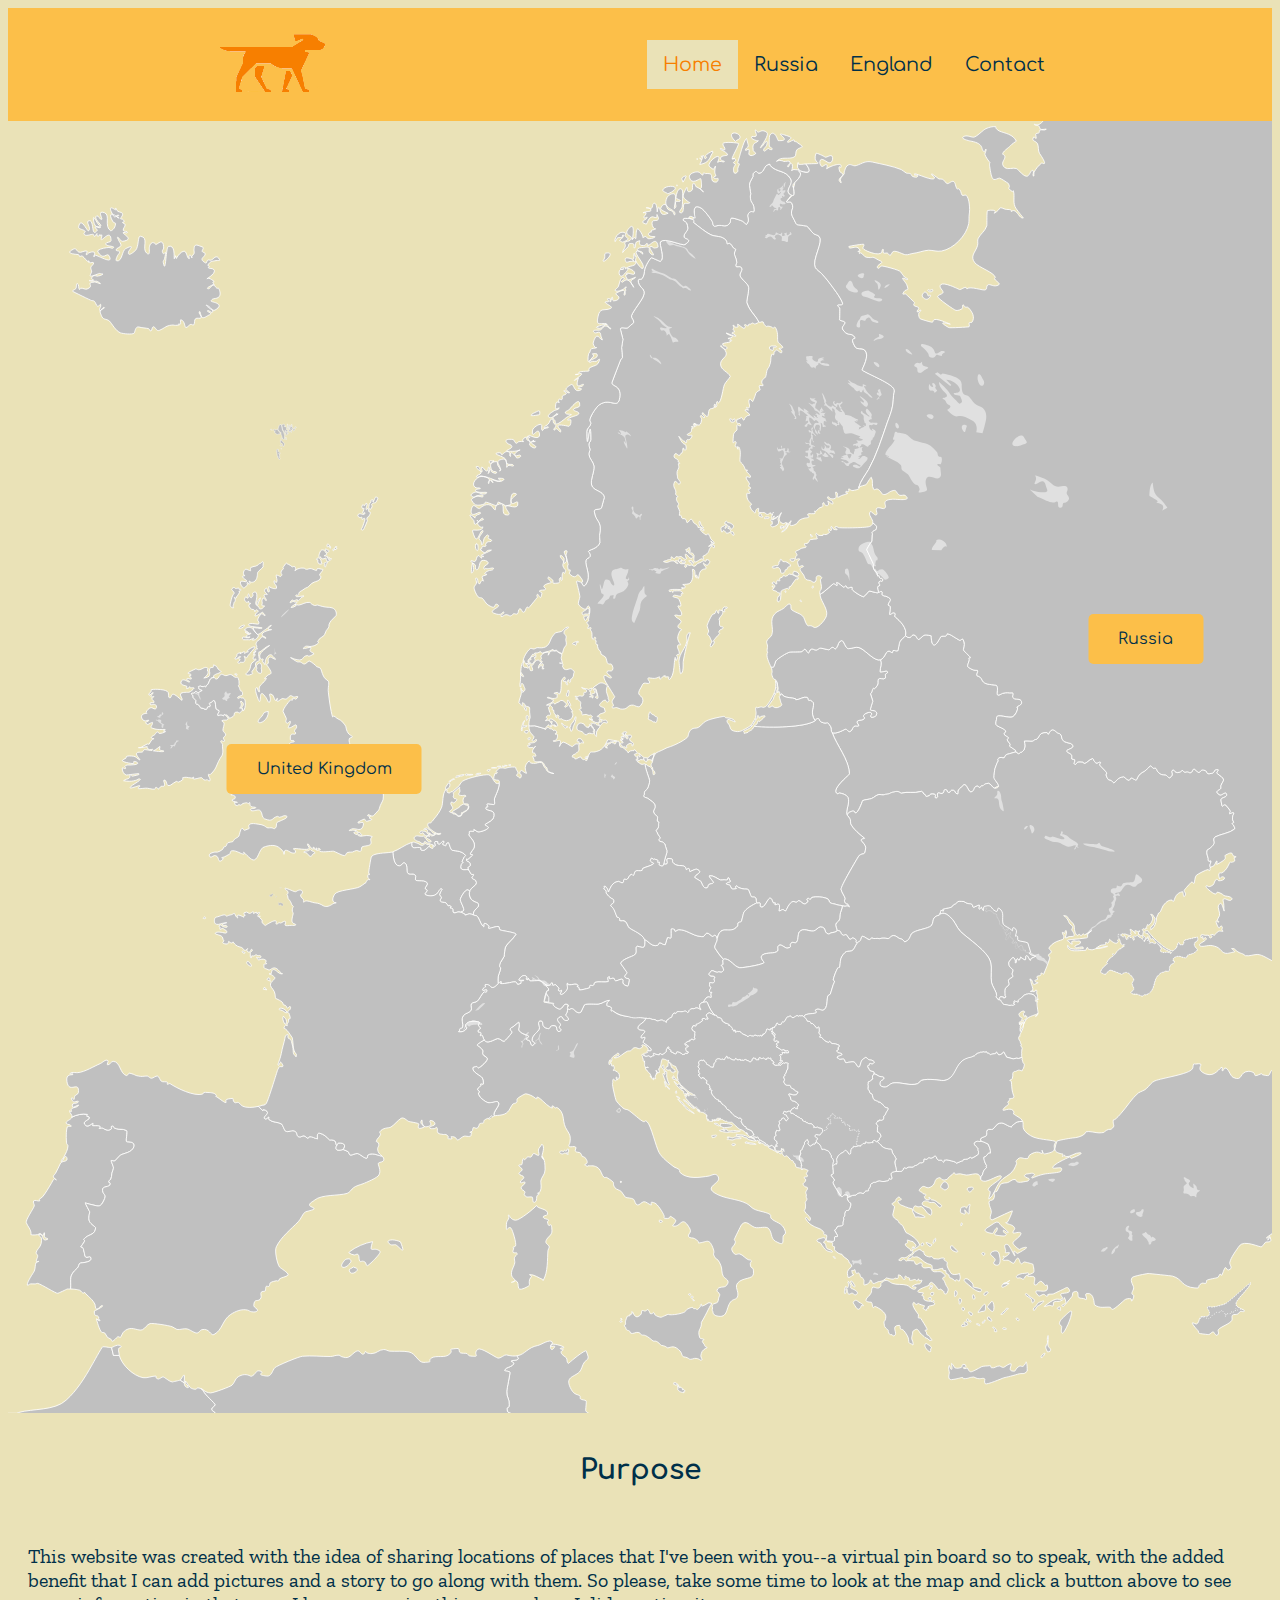
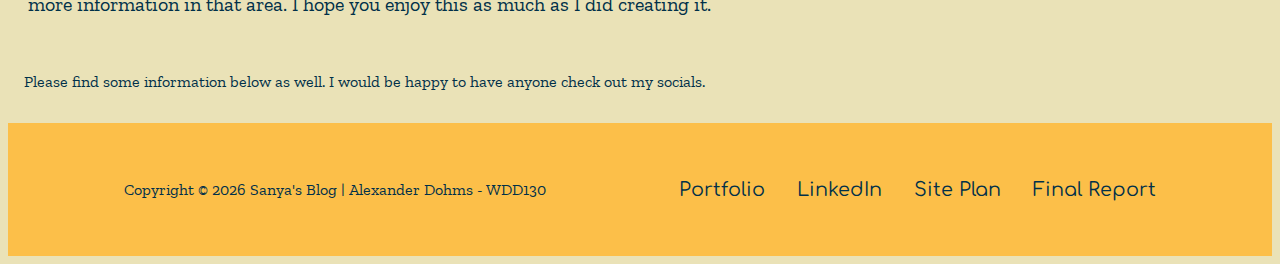
<file: blog/index.html>
<!DOCTYPE html>
<html lang="en">
<head>
   <meta charset="UTF-8">
   <meta http-equiv="X-UA-Compatible" content="IE=edge">
   <meta name="viewport" content="width=device-width, initial-scale=1.0">
   <title>Sanya's Blog</title>
   <link type="text/css" rel="stylesheet" href="styles/style.css">
   <!-- Load an icon library to show a hamburger menu (bars) on small screens -->
   <link rel="stylesheet" href="https://cdnjs.cloudflare.com/ajax/libs/font-awesome/4.7.0/css/font-awesome.min.css">
</head>

<body>
   <div id="content">
      <header>         
         <a id="logo_link" href="./index.html">
               <img class="logo" src="./images/logo.png" alt="logo">
         </a>
         <div class="topnav" id="myTopnav">
            <a href="./index.html" class="active">Home</a>
            <a href="./pages/russia.html">Russia</a>
            <a href="./pages/uk.html">England</a>
            <a href="./pages/contact.html">Contact</a>
            <a href="javascript:void(0);" class="icon" onclick="myTopNavFunction()">
               <i class="fa fa-bars"></i>
               </a>
            </div>
      </header>

      <div class="container">
         <img src="./images/europe.svg" alt="europe">
         <input class = "rusbtn" type=button onClick="parent.location='./pages/russia.html'"
            value='Russia'>
         <input class = "ukbtn" type=button onClick="parent.location='./pages/uk.html'"
            value='United Kingdom'>
       </div>
      
       <h3>Purpose</h3>
       <p style="font-size: 1.25em;">This website was created with the idea of sharing locations of places that I've been with you--a virtual pin board so to speak, with the added benefit that I can add pictures and a story to go along with them. So please, take some time to look at the map and click a button above to see more information in that area. I hope you enjoy this as much as I did creating it.</p>
      
       <p>Please find some information below as well. I would be happy to have anyone check out my socials.</p>

      <footer>
         <div id="copyright"></div>
            <div class="bottomnav" id="myBottomnav">
               <a href="https://prestigious.dev" target="_blank">Portfolio</a> 
               <a href="https://linkedin.com/in/dohmsalex" target="_blank">LinkedIn</a>
               <a href="./site-plan.html" target="_blank">Site Plan</a>
               <a href="./documents/Final_Project_Report_Dohms.pdf" target="_blank">Final Report</a>
               <!-- Perhaps I'll want to use this, uncomment the last lines in CSS and it'll work. -->
               <a href="javascript:void(0);" class="icon" onclick="myBottomNavFunction()">
                  <i class="fa fa-bars"></i>
                  </a>
            </div>
      </footer>
   </div>   
   <script src="javascript/main.js"></script>
</body>

</html>
</file>
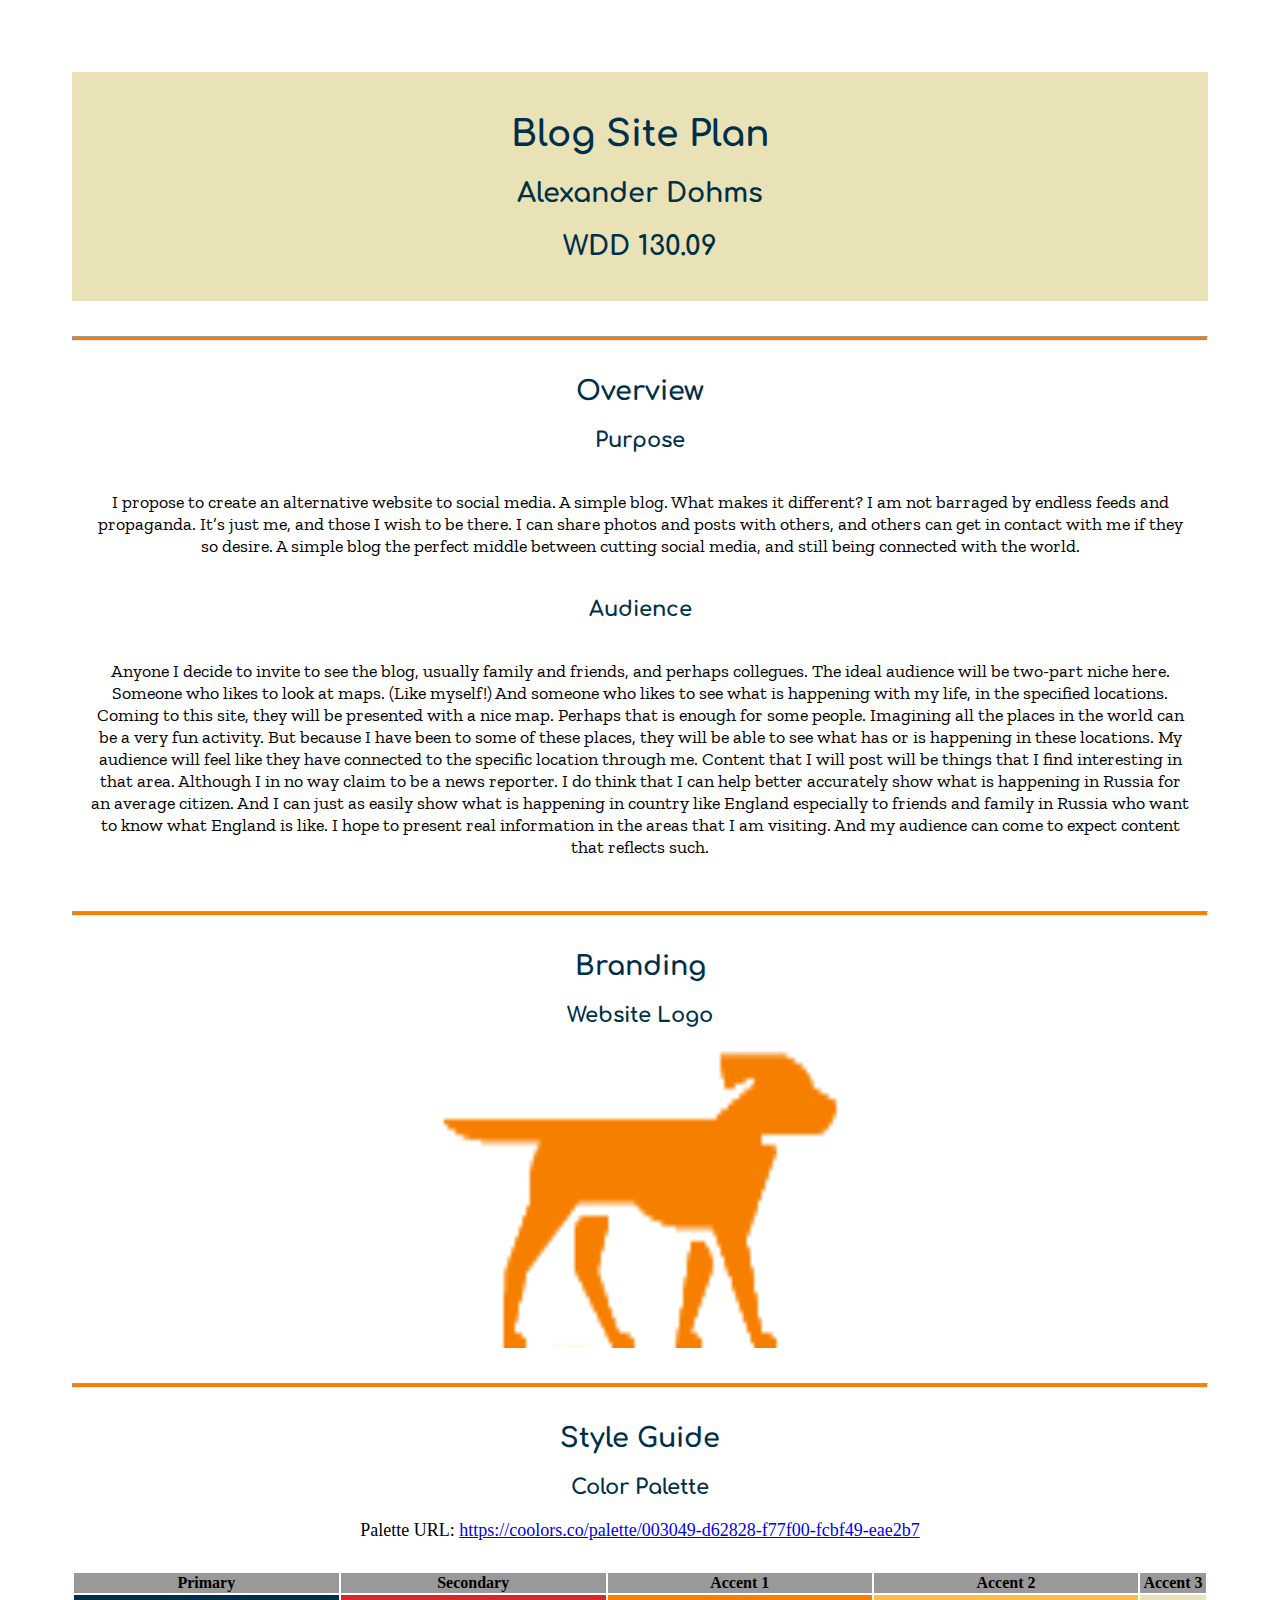
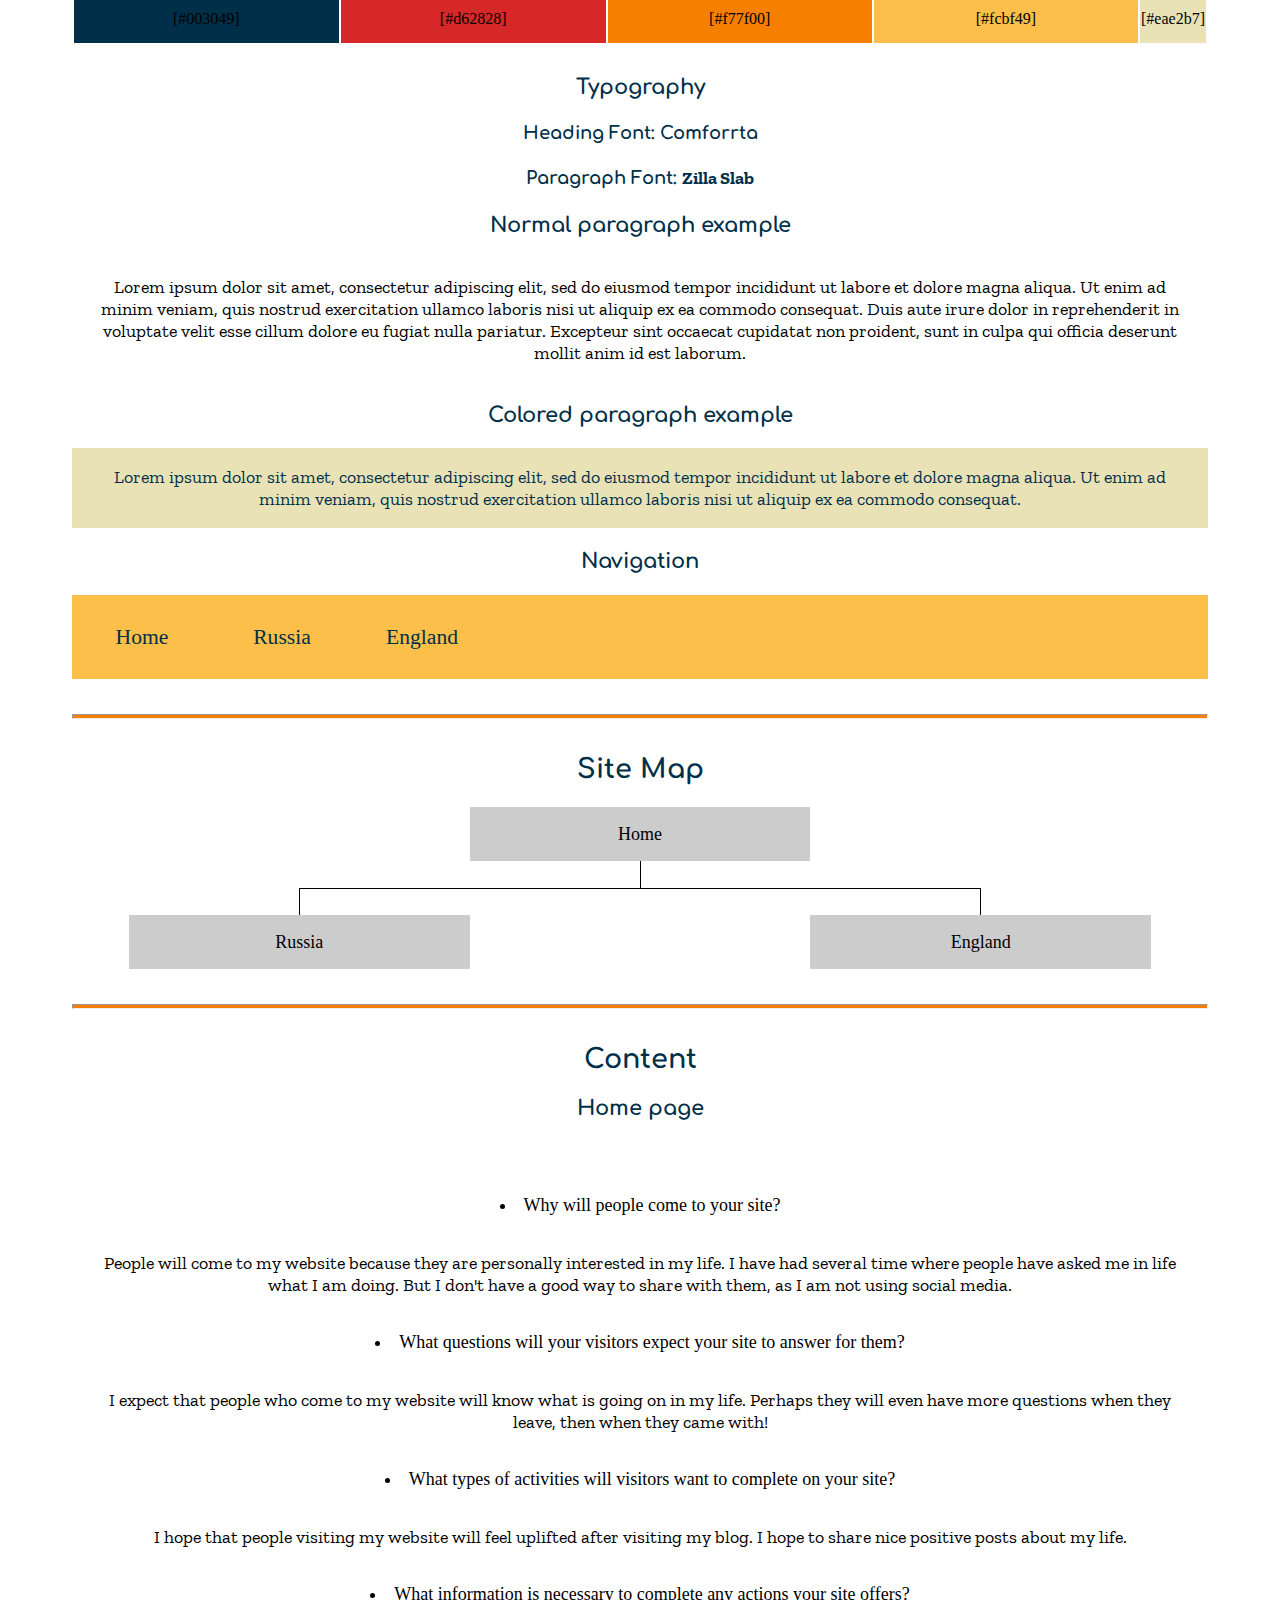
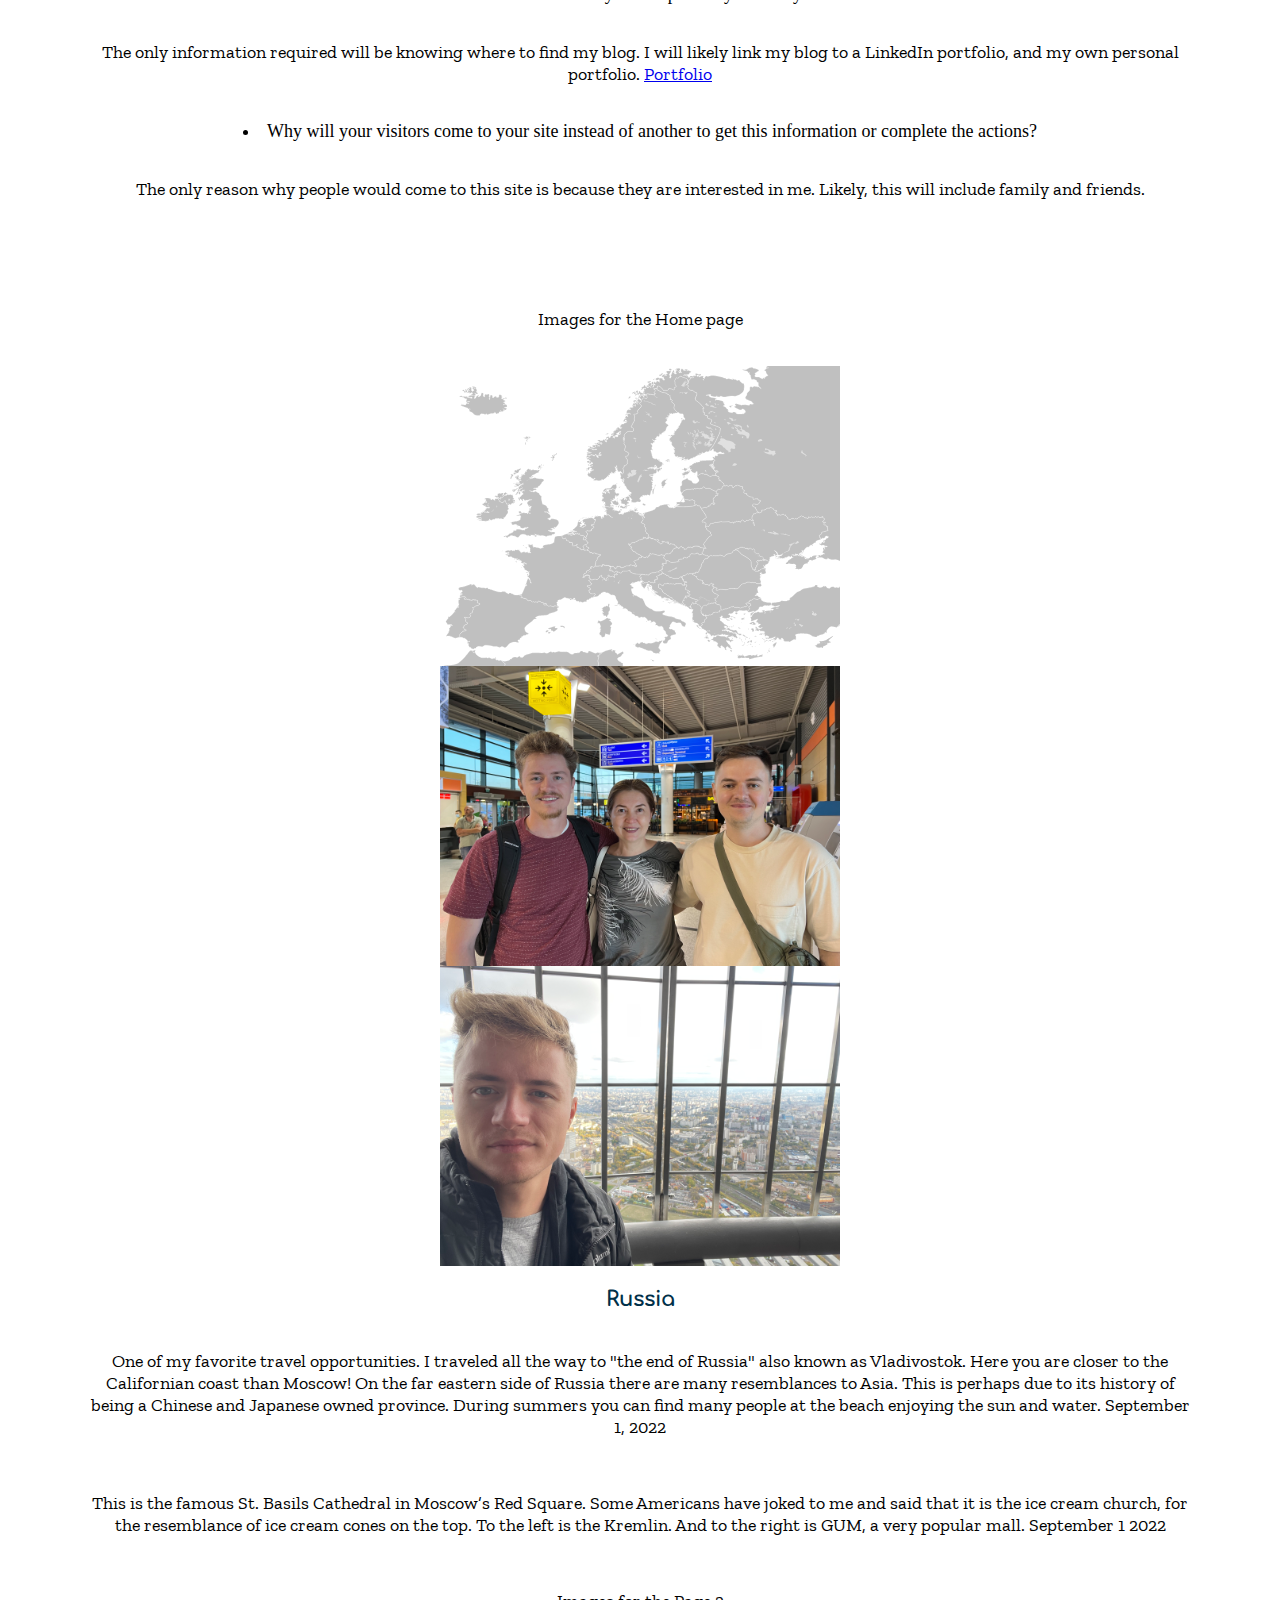
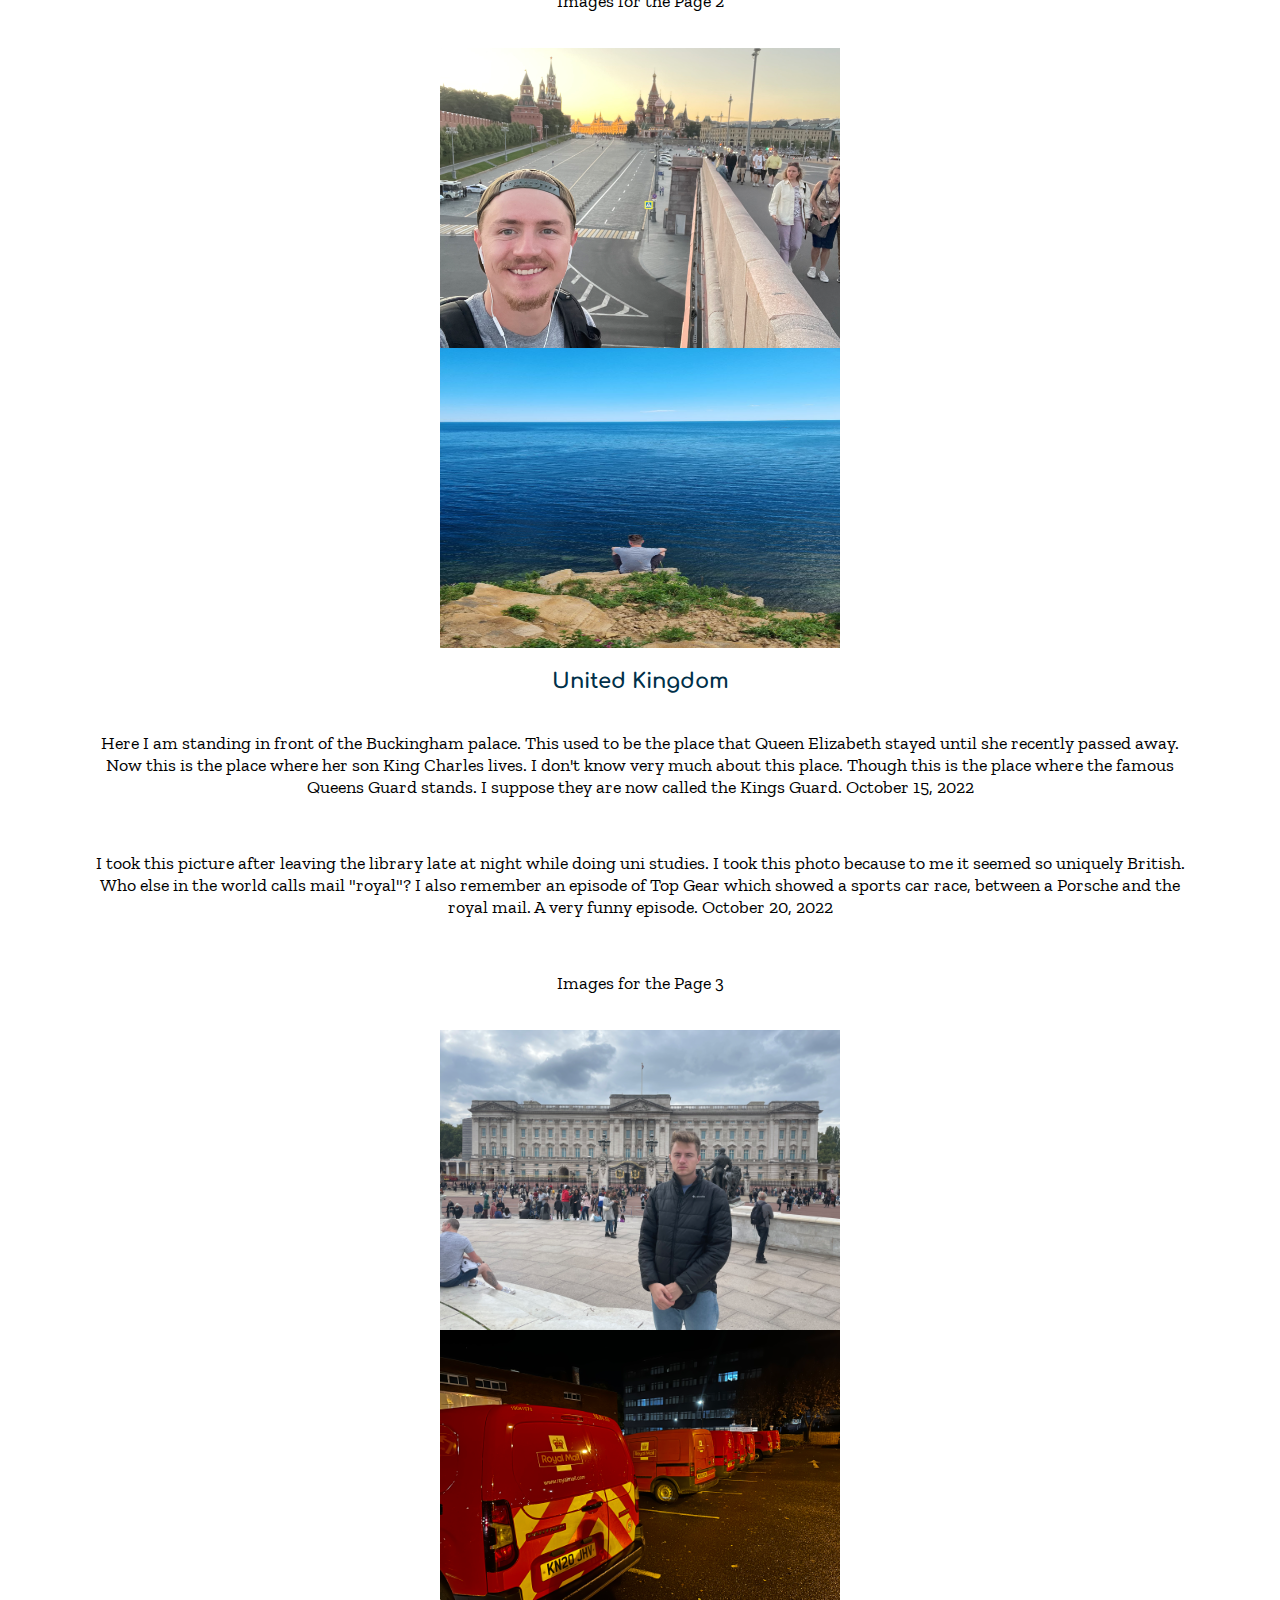
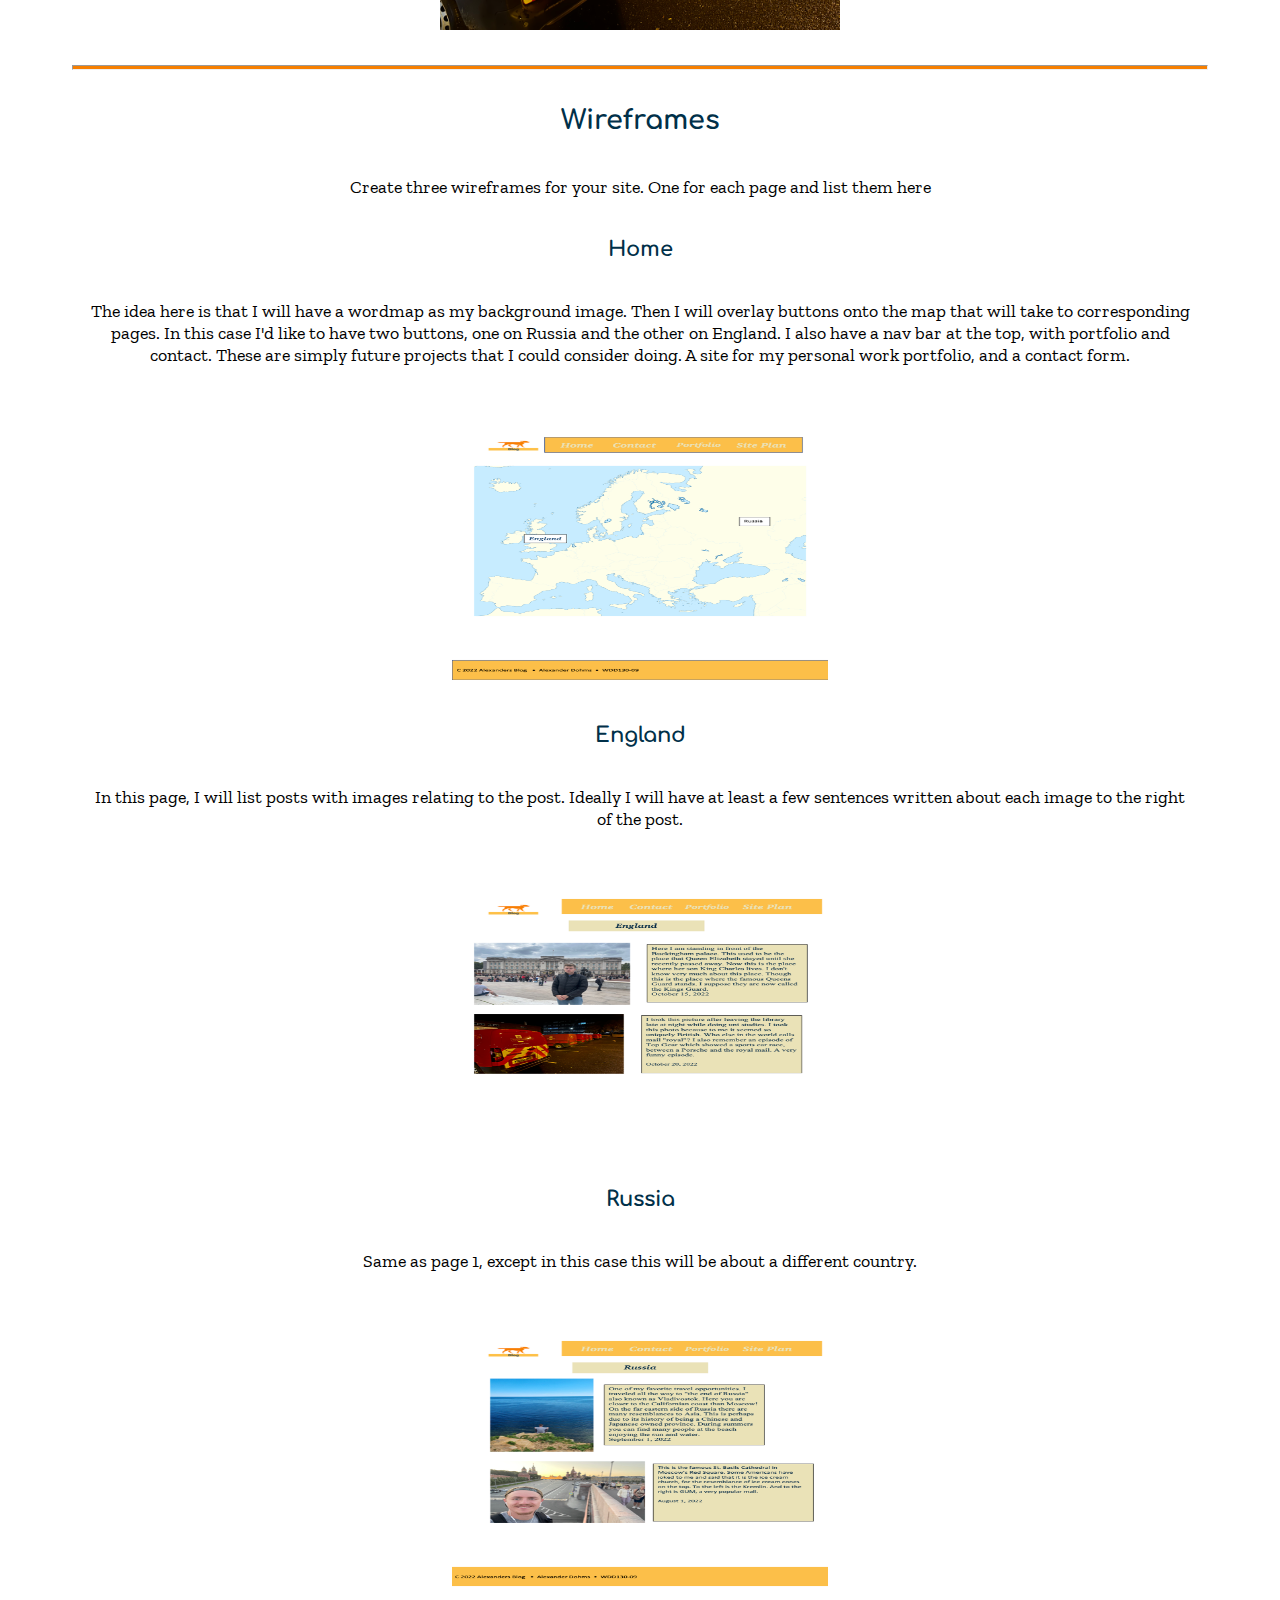
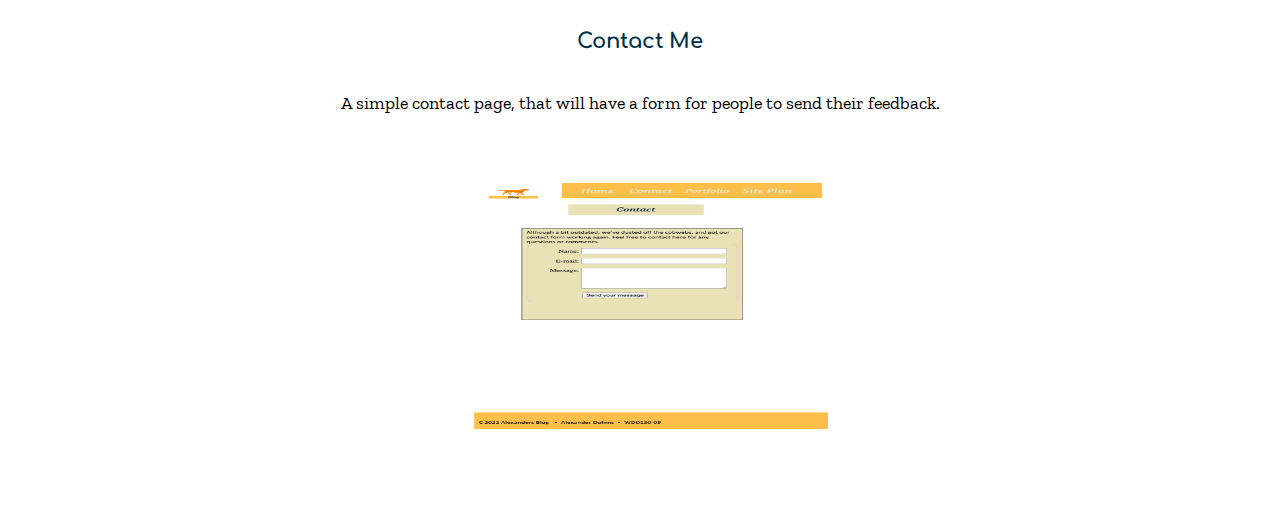
<file: blog/site-plan.html>
<html lang="en-us"><head>
   <meta charset="utf-8">
   <title>Site Plan</title>
   <link type="text/css" rel="stylesheet" href="styles/site-plan.css">
 </head>

 <body>
   <header>
     <h1>Blog Site Plan</h1>
     <h2>Alexander Dohms</h2>
     <h2>WDD 130.09</h2>
     <!-- In the header above, add the name or your site, your name and class number. For example if you are in section 3 you would put WDD 130.03 -->
   </header>
   <main>

     <!-- ------------------------Steps 2-3------------------------------ -->
     <hr>
     <h2>Overview</h2>
     <h3>Purpose</h3>
     <p>I propose to create an alternative website to social media. A simple blog. What makes it different? I am not barraged by endless feeds and propaganda. It’s just me, and those I wish to be there. I can share photos and posts with others, and others can get in contact with me if they so desire. A simple blog the perfect middle between cutting social media, and still being connected with the world.</p>  <!-- change this -->


     <h3>Audience</h3>
     <p>Anyone I decide to invite to see the blog, usually family and friends, and perhaps collegues. The ideal audience will be two-part niche here. Someone who likes to look at maps. (Like myself!) And someone who likes to see what is happening with my life, in the specified locations. Coming to this site, they will be presented with a nice map. Perhaps that is enough for some people. Imagining all the places in the world can be a very fun activity. But because I have been to some of these places, they will be able to see what has or is happening in these locations. My audience will feel like they have connected to the specific location through me. Content that I will post will be things that I find interesting in that area. Although I in no way claim to be a news reporter. I do think that I can help better accurately show what is happening in Russia for an average citizen. And I can just as easily show what is happening in country like England especially to friends and family in Russia who want to know what England is like. I hope to present real information in the areas that I am visiting. And my audience can come to expect content that reflects such.</p>  <!-- change this -->

     <hr>
     <h2>Branding</h2>
     <h3>Website Logo</h3>
     <!-- Replace this with some sort of logo for your site.  A logo can be as simple as the name of your site in a nice font :) -->
     <a href="./index.html"><img src="images/logo.png" alt="Logo image"></a>
     <hr>
     <h2>
       Style Guide
     </h2>

     <!-- ------------------------Steps 4-8------------------------------ -->

     <h3>
       Color Palette
     </h3>
     <!--  The colors you choose for a website are one of the most important decisions you will make. Follow the instructions on the activity in iLearn then return and replace the color codes below with the hex color codes (the 6 digit numbers that show at the bottom of each color) for the colors you have chosen below.  You should have at least 2 colors but do not have to fill in all 4 if you do not need them.  -->

     <!-- Copy and paste the URL to your finished palette below Make sure to paste it into both spots -->
     Palette URL: <a href="https://coolors.co/palette/003049-d62828-f77f00-fcbf49-eae2b7" target="_blank">https://coolors.co/palette/003049-d62828-f77f00-fcbf49-eae2b7</a>


     <table class="colors">
       <tbody><tr><th>Primary</th><th>Secondary</th><th>Accent 1</th><th>Accent 2</th><th>Accent 3</th></tr>
       <!-- Replace the numbers in the boxes below with your hex color codes. Then switch to the site-plan.css file and change your colors there as well. -->
       <tr><td class="primary">[#003049]</td><td class="secondary">[#d62828]</td><td class="accent1">[#f77f00]</td><td class="accent2">[#fcbf49]</td><td class="accent3">[#eae2b7]</td></tr>
     </tbody></table>

     <!-- ------------------------Step 9------------------------------ -->

     <h3>
       Typography
     </h3>
     <!-- Choose a font for your paragraphs (body copy) and headlines. What font(s) have you chosen? Why did you choose what you did?  Make sure to review the list of web safe fonts at W3Schools.org as a starting point.  Think also about which of your colors above you might use for background and font colors. -->

     <h4>
       Heading Font: Comforrta   <!-- change this -->
     </h4>
     <h4>
       Paragraph Font: <span style="font-family: var(--paragraph-font);">Zilla Slab</span>   <!-- change this -->
     </h4>
     <h3>
       Normal paragraph example
     </h3>
     <p>
       Lorem ipsum dolor sit amet, consectetur adipiscing elit, sed do eiusmod tempor incididunt ut labore et dolore magna aliqua. Ut enim ad minim veniam, quis nostrud exercitation ullamco laboris nisi ut aliquip ex ea commodo consequat. Duis aute irure dolor in reprehenderit in voluptate velit esse cillum dolore eu fugiat nulla pariatur. Excepteur sint occaecat cupidatat non proident, sunt in culpa qui officia deserunt mollit anim id est laborum.
     </p>
     <h3>
       Colored paragraph example
     </h3>
     <p class="colored">
       Lorem ipsum dolor sit amet, consectetur adipiscing elit, sed do eiusmod tempor incididunt ut labore et dolore magna aliqua. Ut enim ad minim veniam, quis nostrud exercitation ullamco laboris nisi ut aliquip ex ea commodo consequat. 
     </p>

     <!-- ------------------------Step 10------------------------------ -->

     <h3>
       Navigation
     </h3>
     <!-- Think about how you want your navigation bar to look. In the site-plan.css file change the colors to your colors to get the look you desire. --> 
     <nav>
       <a href="./index.html">Home</a>
       <a href="./pages/russia.html">Russia</a>
       <a href="./pages/uk.html">England</a>
     </nav>
     <hr>
     <h2>
       Site Map
     </h2>
     <div class="sitemap">
       <div class="sm-home">
         Home
       </div>
       <div class="sm-page2">
         Russia <!-- change this -->
       </div>
       <div class="sm-page3">
         England  <!-- change this -->
       </div>

       <div class="top">
         &nbsp;
       </div>
       <div class="left">
         &nbsp;
       </div>
       <div class="right">
         &nbsp;
       </div>

     </div>

     <!-- --------Content Section -------------- -->
     <hr>
     <h2>
       Content
     </h2>
     <h3>Home page</h3>
     <p>
      <li>Why will people come to your site?</li>
      <p className ="sitePurpose"> People will come to my website because they are personally interested in my life.
      I have had several time where people have asked me in life what I am doing.
      But I don't have a good way to share with them, as I am not using social media.</p>
      <li>What questions will your visitors expect your site to answer for them?</li>
      <p className = "questionsAnswered">I expect that people who come to my website will know what is going on in my life. Perhaps they will even have more questions when they leave, then when they came with! </p>
      <li>What types of activities will visitors want to complete on your site?</li> 
      <p className = "activities"> I hope that people visiting my website will feel uplifted after visiting my blog. I hope to share nice positive posts about my life. </p>
      <li>What information is necessary to complete any actions your site offers?</li>
      <p className = "necessaryInformation">The only information required will be knowing where to find my blog. I will likely link my blog to a LinkedIn portfolio, and my own personal portfolio. <a href="https://prestigious.dev" target="_blank">Portfolio</a></p>
      <li>Why will your visitors come to your site instead of another to get this information or complete the actions?</li>
      <p className = "reasonToVisit">The only reason why people would come to this site is because they are interested in me. Likely, this will include family and friends.</p>
      
     </p>
     <p>Images for the Home page</p>
       <img src="images/europe.svg" alt="europe">
       <img src="images/travelling1.jpeg" alt="image for homepage">
       <img src="images/travelling.jpeg" alt="image for homepage">
     
     
     <h3>Russia</h3>
     <p className = "russianExperience">
      One of my favorite travel opportunities. I traveled all the way to "the end of Russia" also known as Vladivostok. Here you are closer to the Californian coast than Moscow! On the far eastern side of Russia there are many resemblances to Asia. This is perhaps due to its history of being a Chinese and Japanese owned province. During summers you can find many people at the beach enjoying the sun and water. September 1, 2022
     </p>
     <p className = "russianExperience1">
      This is the famous St. Basils Cathedral in Moscow’s Red Square. Some Americans have joked to me and said that it is the ice cream church, for the resemblance of ice cream cones on the top. To the left is the Kremlin. And to the right is GUM, a very popular mall. September 1 2022
     </p>
    
     <p>Images for the Page 2</p>
       <img src="images/moscow.jpeg" alt="image of Moscow" sizes="1-1">
       <img src="images/vladivostok.JPG" alt="image in Vladivostok">

     
     <h3>United Kingdom</h3>
     <p>
      Here I am standing in front of the Buckingham palace. This used to be the place that Queen Elizabeth stayed until she recently passed away. Now this is the place where her son King Charles lives. I don't know very much about this place. Though this is the place where the famous Queens Guard stands. I suppose they are now called the Kings Guard. October 15, 2022
     </p>
     <p>
      I took this picture after leaving the library late at night while doing uni studies. I took this photo because to me it seemed so uniquely British. Who else in the world calls mail "royal"? I also remember an episode of Top Gear which showed a sports car race, between a Porsche and the royal mail. A very funny episode. October 20, 2022
     </p>
     <p>Images for the Page 3</p>
       <img src="images/london.jpeg" alt="image of london">
       <img src="images/royalMail.jpeg" alt="image of london">

     
     <hr>
     <h2>
       Wireframes
     </h2>
     <p>
       Create three wireframes for your site. One for each page and list them here</p>

     <h3>Home</h3>
     <p>         
       The idea here is that I will have a wordmap as my background image. Then I will overlay buttons onto the map that will take to corresponding pages. In this case I'd like to have two buttons, one on Russia and the other on England. I also have a nav bar at the top, with portfolio and contact. These are simply future projects that I could consider doing. A site for my personal work portfolio, and a contact form.
     </p>
     <img src="images/wireframes/blogHomePage.png" alt="home page wireframe">

     <h3>England</h3>
     <p>         
       In this page, I will list posts with images relating to the post. Ideally I will have at least a few sentences written about each image to the right of the post.
     </p>
     <img src="images/wireframes/page1.png" alt="page 1 wireframe">

     <h3>Russia</h3>
     <p>         
       Same as page 1, except in this case this will be about a different country.
     </p>
     <img src="images/wireframes/page2.png" alt="page 2 wireframe">

     <h3>Contact Me</h3>
     <p>
      A simple contact page, that will have a form for people to send their feedback.
     </p>
     <img src="./images/wireframes/contactme.png" alt="contactme wireframe">
   </main>
 

</body></html>
</file>
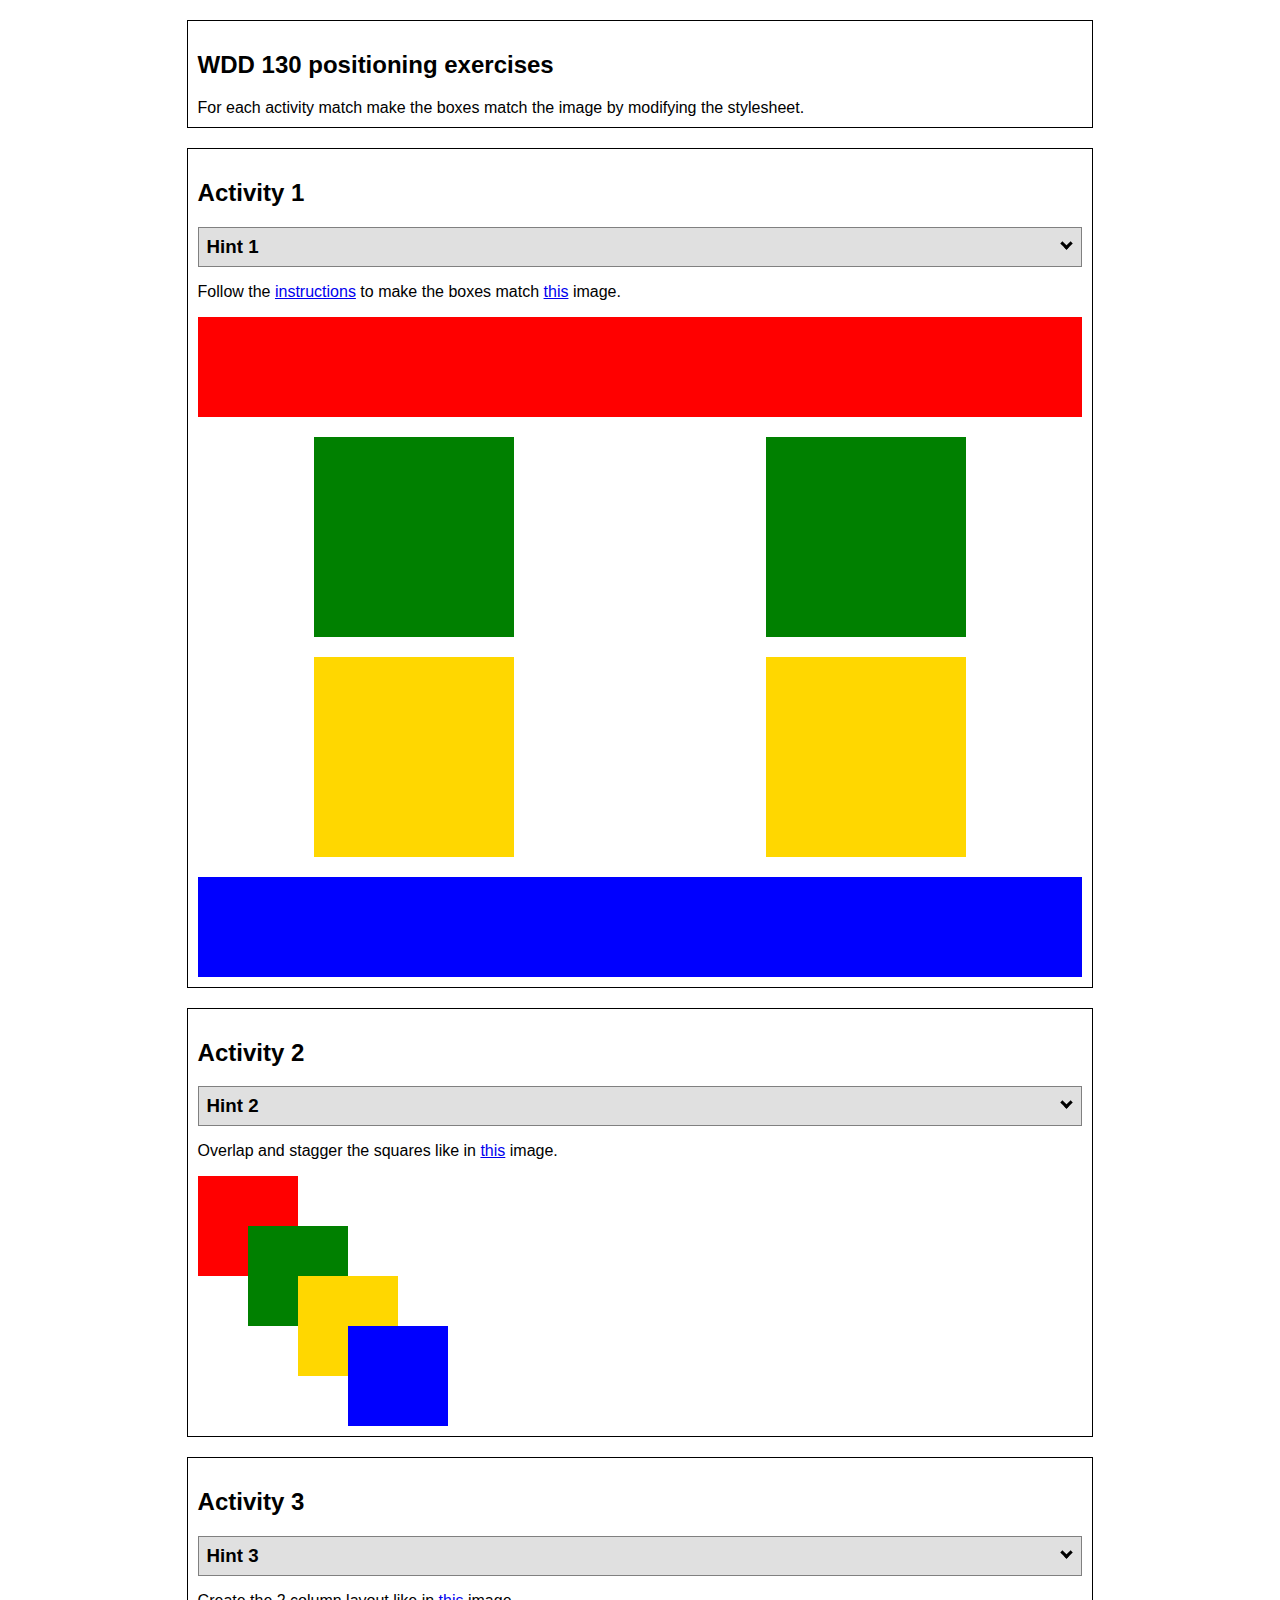
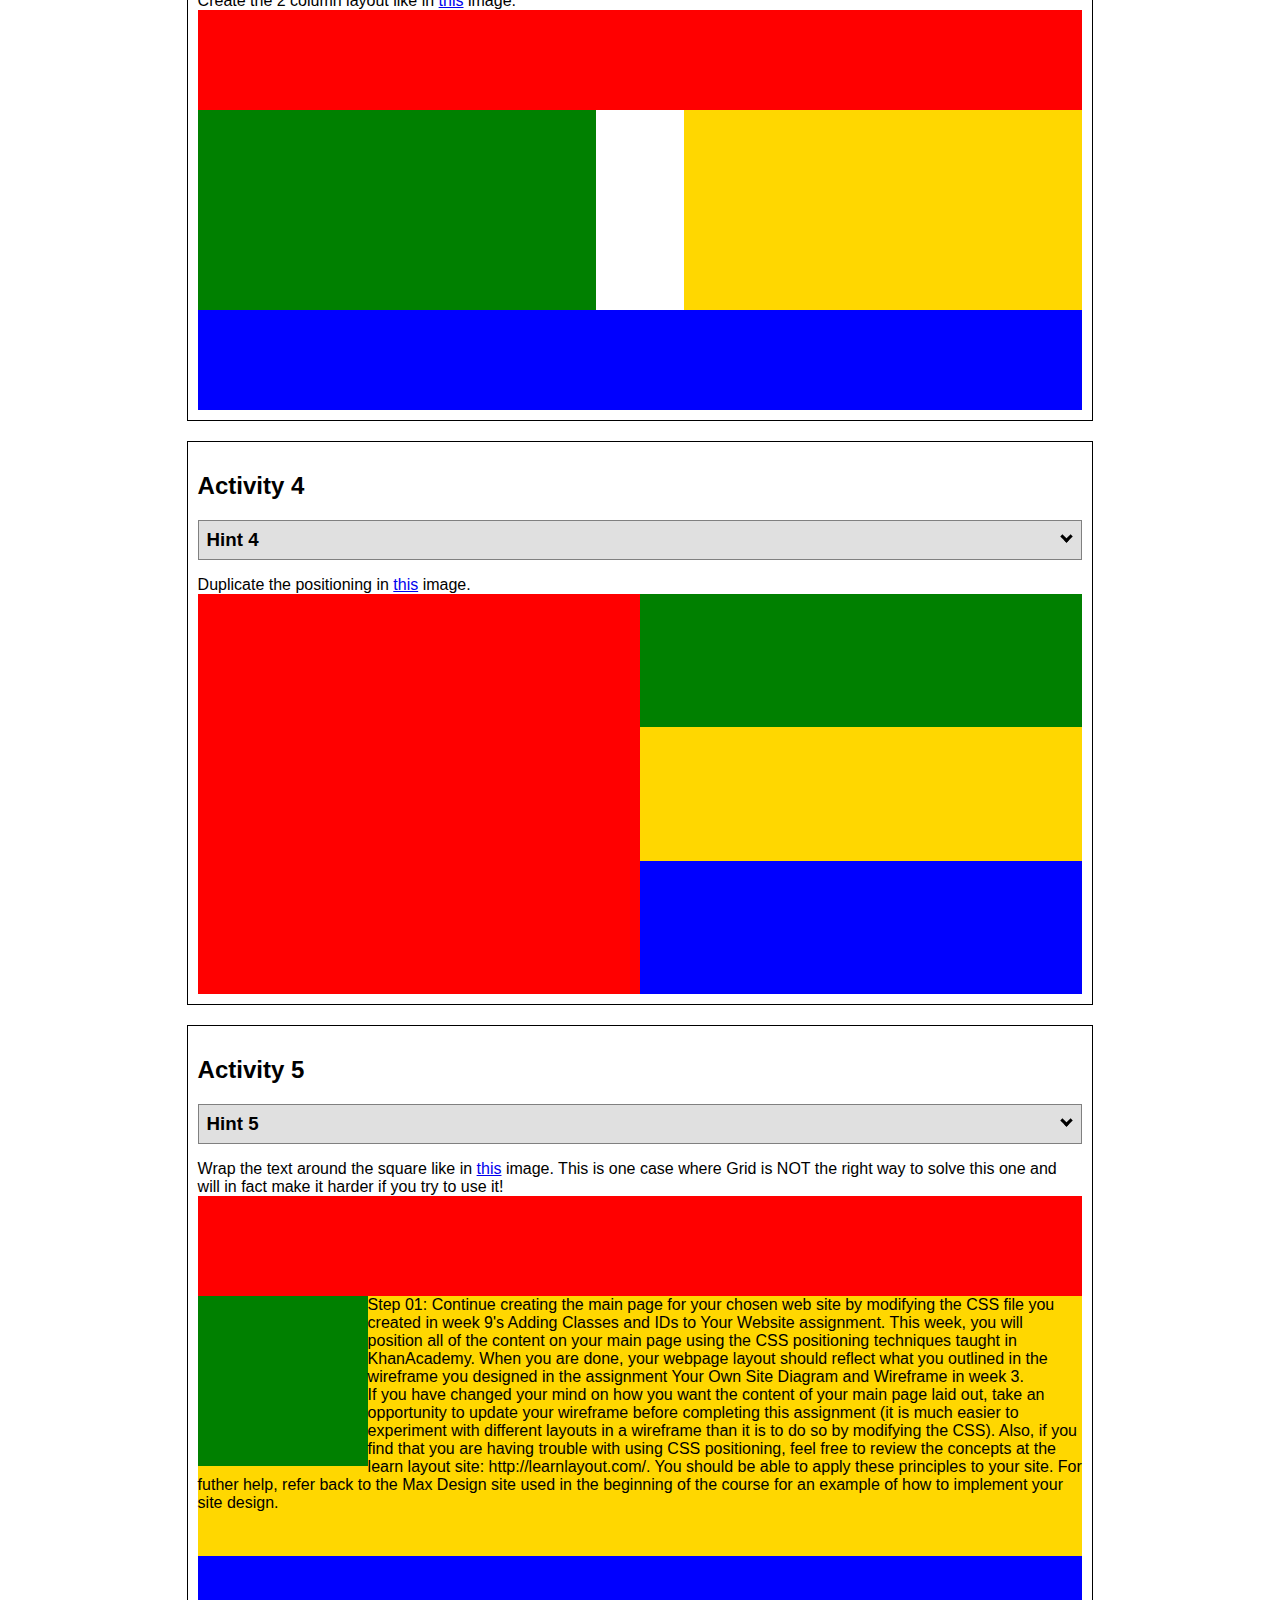
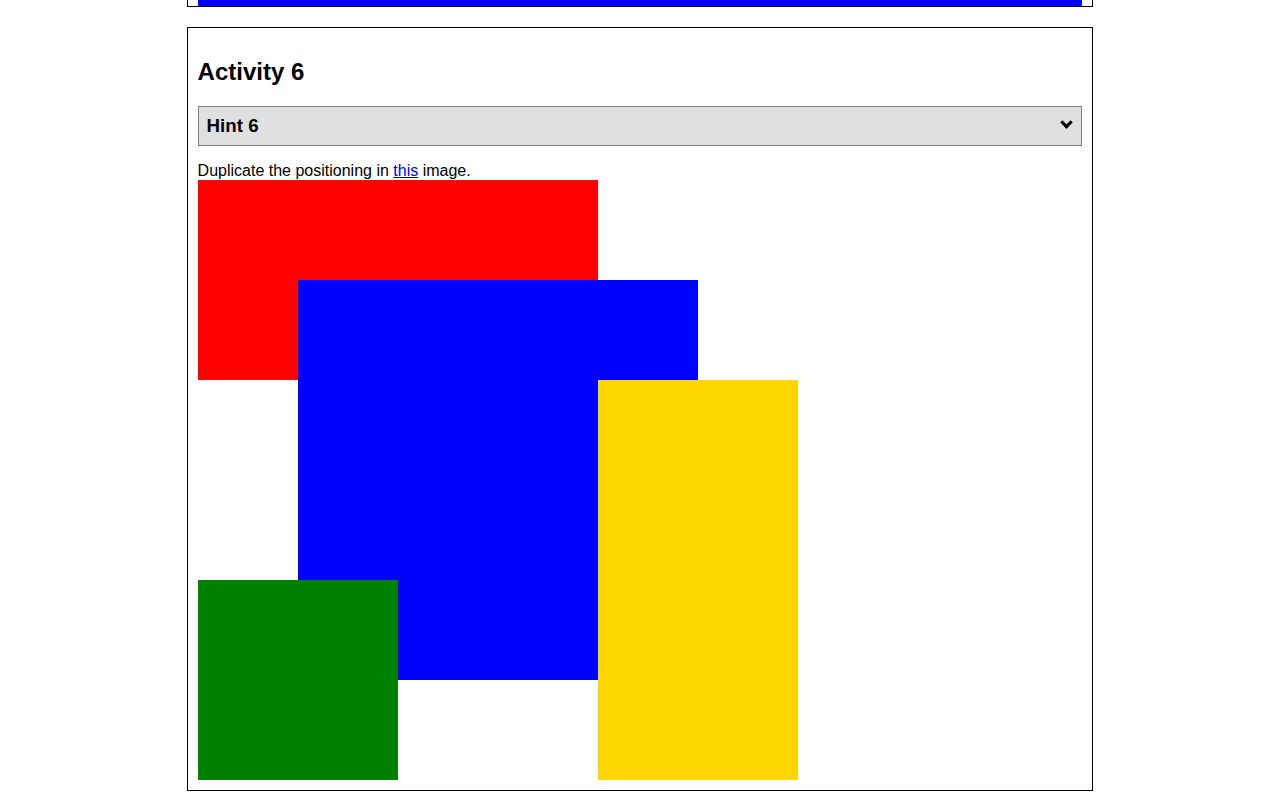
<file: positioning/positioning.html>
<!DOCTYPE html>
<html lang="en">
  <head>
    <!-- HTML - Name: positioning.html -->
    <title>Positioning Activity</title>
    <link rel="stylesheet" type="text/css" href="styles/positionstyles.css"/>
  </head>
  <body>
    <div class="activity">
      <h2>WDD 130 positioning exercises</h2>
      For each activity match make the boxes match the image by modifying the stylesheet.</div>
    <div class="activity">
      <h2>Activity 1</h2>
      <section class="hint"><input type="checkbox" ><i></i> <h3>Hint 1</h3><div><p>Check out the <a href="https://byui-wdd.github.io/wdd130/activities/w06-css-positioning.html" target="_blank">activity instructions</a> in Ilearn!</p></div></section>
      <p>Follow the <a href="https://byui-wdd.github.io/wdd130/activities/w06-css-positioning.html" target="_blank">instructions</a> to make the boxes match  <a href="https://byui-wdd.github.io/wdd130/images/example1.png" target="_blank">this</a> image.</p>
      <div class="content1" >
        <div class="red1" ></div>
        <div class="green1" ></div>
        <div class="green1" ></div>
        <div class="yellow1"></div>
        <div class="yellow1"></div>
        <div class="blue1"></div>
      </div>
    </div>
    <div class="activity">
      <h2>Activity 2</h2>
      <section class="hint"><input type="checkbox" > <h3>Hint 2</h3><i></i><div><p>Remember that the best way to shift elements around slightly on the page is with Margins.  You could also use Grid.  Either would work for this. If you choose margin, you can use a <em>negative</em> margin. (ie margin-top: -20px;)</p><h4>Properties used:</h4><ul><li>margin-top, margin-left</li><li>...or...</li><li>grid-template-columns: 50px 50px 50px 50px 50px </li></ul></div></section>
      <p>Overlap and stagger the squares like in <a href="https://byui-wdd.github.io/wdd130/images/example2.png" target="_blank">this</a> image.</p>
      <div class="content2" >
        <div class="red2" ></div>
        <div class="green2" ></div>
        <div class="yellow2"></div>
        <div class="blue2"></div>
      </div>
    </div>
    <div class="activity">
      <h2>Activity 3</h2>
      <section class="hint"><input type="checkbox" > <h3>Hint 3</h3><i></i><div><p>This one is going to be best solved with CSS Grid. Remember to make the boxes the right width first...then start moving them around. </p><h4>Properties used:</h4><ul><li>display:grid;</li><li>grid-template-columns:</li><li>grid-column-gap:</li>
        <li>grid-column:</li>  </ul></div></section>
      Create the 2 column layout like in <a href="https://byui-wdd.github.io/wdd130/images/example3.png" target="_blank">this</a>  image.
      <div class="content3" >
        <div class="red3" ></div>
        <div class="green3" ></div>
        <div class="yellow3"></div>
        <div class="blue3"></div>
      </div>
    </div>
    <div class="activity">
      <h2>Activity 4</h2>
      <section class="hint"><input type="checkbox" > <h3>Hint 4</h3><i></i><div><p>For the others we have been primarily concerned with width. For this one you will need to adjust height as well. </p><h4>Properties used:</h4><ul><li>display:grid;</li><li>grid-template-columns:</li><li>grid-row:</li></ul></div></section>
      Duplicate the positioning in <a href="https://byui-wdd.github.io/wdd130/images/example4.png" target="_blank">this</a> image. 
      <div class="content4" >
        <div class="red4" ></div>
        <div class="green4" ></div>
        <div class="yellow4"></div>
        <div class="blue4"></div>
      </div>
    </div>

    <div class="activity">
      <h2>Activity 5</h2>
      <section class="hint"><input type="checkbox" > <h3>Hint 5</h3><i></i><div><p>Grid is <strong>not</strong> the right way to do this.  In fact there is only one way to really do that...and that is with float. Remember that we float the thing we want the text to wrap around.  Also remember to start by making all the shapes the right size and shape.</p><h4>Properties used:</h4><ul><li>float: left;</li></ul></div></section>
      Wrap the text around the square like in <a href="https://byui-wdd.github.io/wdd130/images/example5.png" target="_blank">this</a> image. This is one case where Grid is NOT the right way to solve this one and will in fact make it harder if you try to use it!
      <div class="content5" >
        <div class="red5" ></div>
        <div class="green5" ></div>
        <div class="yellow5">Step 01: Continue creating the main page for your chosen web site by modifying the CSS file you created in week 9's Adding Classes and IDs to Your Website assignment. This week, you will position all of the content on your main page using the CSS positioning techniques taught in KhanAcademy. When you are done, your webpage layout should reflect what you outlined in the wireframe you designed in the assignment Your Own Site Diagram and Wireframe in week 3. <br />
          If you have changed your mind on how you want the content of your main page laid out, take an opportunity to update your wireframe before completing this assignment (it is much easier to experiment with different layouts in a wireframe than it is to do so by modifying the CSS). Also, if you find that you are having trouble with using CSS positioning, feel free to review the concepts at the learn layout site: http://learnlayout.com/. You should be able to apply these principles to your site. For futher help, refer back to the Max Design site used in the beginning of the course for an example of how to implement your site design.</div>
        <div class="blue5"></div>
      </div>
    </div>
    <div class="activity">
      <h2>Activity 6</h2>
      <section class="hint"><input type="checkbox" > <h3>Hint 6</h3><i></i><div><p>This one is all about visualizing the grid behind the layout. If you are having a hard time doing that first: all the sizes are even multiples of 100, and second here is another example with the lines drawn: <a href="https://byui-wdd.github.io/wdd130/images/example6-hint.png" target="_blank">example 6 with lines</a>. For this one you will find it easiest if you use px for the column width. You can also use <kbd>z-index</kbd> to control the element layering.    </p><h4>Properties used:</h4><ul><li>display:grid;</li><li>grid-template-columns:</li><li>grid-column:</li><li>grid-row:</li><li><a href="https://www.w3schools.com/cssref/pr_pos_z-index.asp" target="_blank">z-index:</a></li></ul></div></section>
      Duplicate the positioning in <a href="https://byui-wdd.github.io/wdd130/images/example6.png" target="_blank">this</a> image.
      <div class="content6" >
        <div class="red6" ></div>
        <div class="green6" ></div>
        <div class="yellow6"></div>
        <div class="blue6"></div>
      </div>
    </div>
  </body>
</html>
</file>
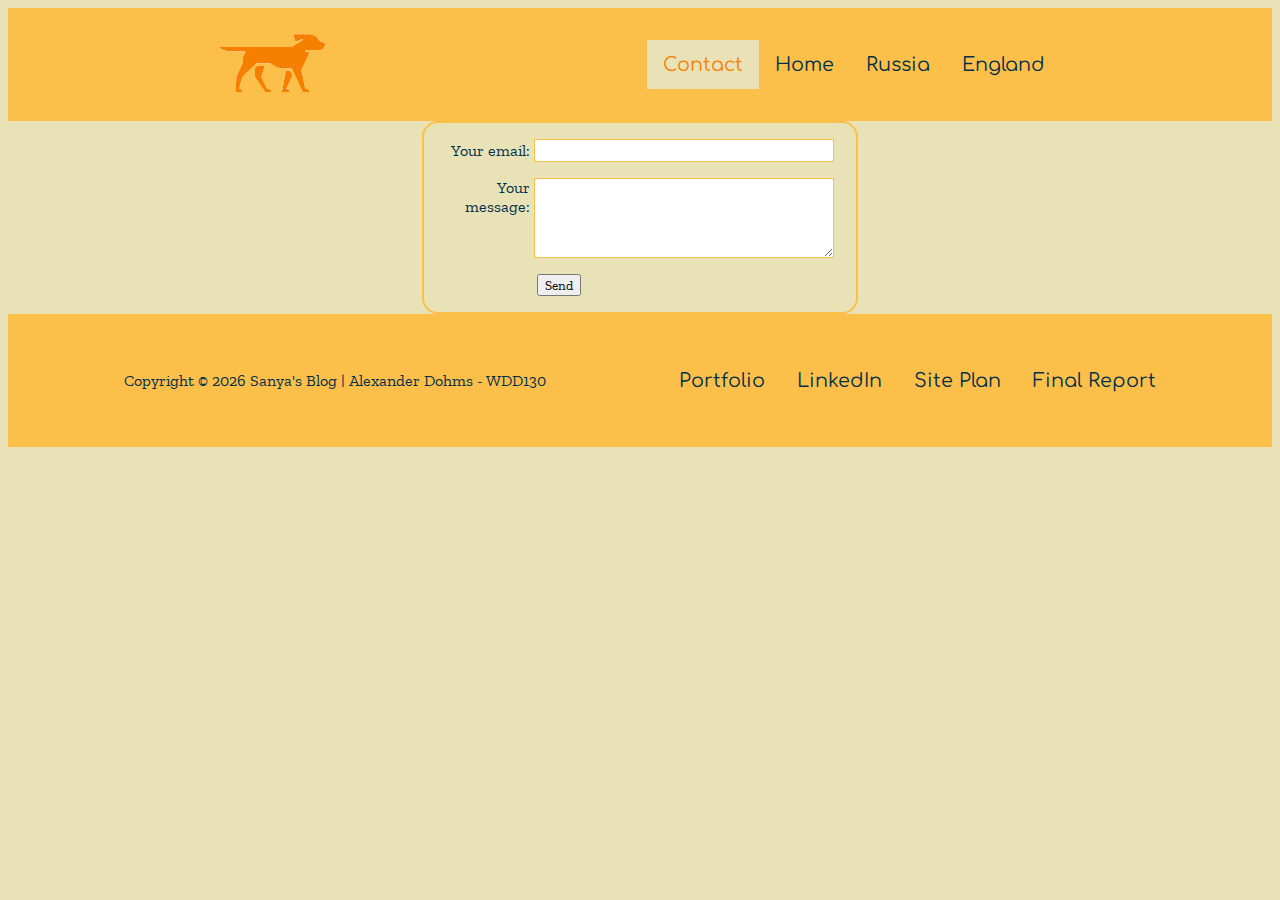
<file: blog/pages/contact.html>
<!DOCTYPE html>
<html lang="en">
<head>
   <meta charset="UTF-8">
   <meta http-equiv="X-UA-Compatible" content="IE=edge">
   <meta name="viewport" content="width=device-width, initial-scale=1.0">
   <!-- We will uncomment the css when we are ready for the next part in the project. -->
   <link type="text/css" rel="stylesheet" href="../styles/style.css">
   <link rel="stylesheet" href="https://cdnjs.cloudflare.com/ajax/libs/font-awesome/4.7.0/css/font-awesome.min.css">
   <title>Contact</title>
   <style>
      form {
         /* Center the form on the page */
         margin: 0 auto;
         width: 400px;
         /* Form Text */
         color: var(--primary-color);
         font-family: var(--paragraph-font);
         /* Form outline */
         max-width: 100%;
         padding: 1em;
         border: 2.5px solid var(--accent2-color);
         border-radius: 1em;
         }
       
         ul {
         list-style: none;
         padding: 0;
         margin: 0;
         max-width: 100%;
         }
       
         form li + li {
         margin-top: 1em;
         max-width: 100%;
         }
       
         label {
         /* Uniform size & alignment */
         display: inline-block;
         width: 90px;
         text-align: right;
         max-width: 100%;
         }
       
         input,
         textarea {
         /* To make sure that all text fields have the same font settings
            By default, textareas have a monospace font */
         font: 1em sans-serif;
         font-family: var(--paragraph-font);
       
         /* Uniform text field size */
         width: 300px;
         box-sizing: border-box;
         max-width: 100%;
         /* Match form field borders */
         border: 1px solid var(--accent2-color);
         }
       
         input:focus,
         textarea:focus {
         /* Additional highlight for focused elements */
         border-color: var(--accent2-color);
         }
       
         textarea {
         /* Align multiline text fields with their labels */
         vertical-align: top;
         max-width: 100%;
       
         /* Provide space to type some text */
         height: 5em;
         }
       
         .button {
         /* Align buttons with the text fields */
         padding-left: 90px; /* same size as the label elements */
         max-width: 100%;
         }
       
         button {
         /* This extra margin represent roughly the same space as the space
            between the labels and their text fields */
         margin-left: 0.5em;
         font-family: var(--paragraph-font);
         max-width: 100%;
         }
         #feedback {
         background-color: antiquewhite;
         position: absolute;
         top: 0;
         left: 0;
         right: 0;
         padding: .5em;
         /* make this element invisible until we are ready for it */
         display: none;      
         }
         .moveDown {
         margin-top: 3em;
         }
         
         @media screen and (max-width: 650px) {
         form {
            border: none;
         }
         }
      
         </style>
</head>

<body>
   <header>
      <a id="logo_link" href="../index.html">
         <img class="logo" src="../images/logo.png" alt="logo">
      </a>
      <div class="topnav" id="myTopnav">
         <a href="./pages/contact.html" class="active">Contact</a>
         <a href="../index.html">Home</a>
         <a href="./russia.html">Russia</a>
         <a href="./uk.html">England</a>
         <a href="javascript:void(0);" class="icon" onclick="myTopNavFunction()">
         <i class="fa fa-bars"></i>
         </a>
      </div>
   </header>

<!-- Literally no idea why, but formspree will only work while there are two forms on the site. I couldn't
figure it out, so I just kept one form and set the style to hidden. -->
<form
  action="https://formspree.io/f/moqrebjr"
  method="POST"
  style="display :none"
>
</form>
<form
  action="https://formspree.io/f/moqrebjr"
  method="POST"
>
   <ul>
      <li>
         <label for="name">Your email:</label>
         <input type="email" name="email">
      </li>
      <li>
         <label for="msg">Your message:</label>
         <textarea name="message"></textarea>
      </li>
      <li class="button">
         <!-- your other form fields go here -->
         <button type="submit">Send</button>
         </li>
      </ul>
</form>
<footer>
   <div id="copyright"></div>
         <div class="bottomnav" id="myBottomnav">
            <a href="https://prestigious.dev" target="_blank">Portfolio</a> 
            <a href="https://linkedin.com/in/dohmsalex" target="_blank">LinkedIn</a>
            <a href="../site-plan.html">Site Plan</a>
            <a href="../documents/Final_Project_Report_Dohms.pdf">Final Report</a>
            <!-- Perhaps I'll want to use this, uncomment the last lines in CSS and it'll work. -->
            <a href="javascript:void(0);" class="icon" onclick="myBottomNavFunction()">
               <i class="fa fa-bars"></i>
               </a>
         </div>
</footer>
<script src="../javascript/main.js"></script>
</body>
</file>
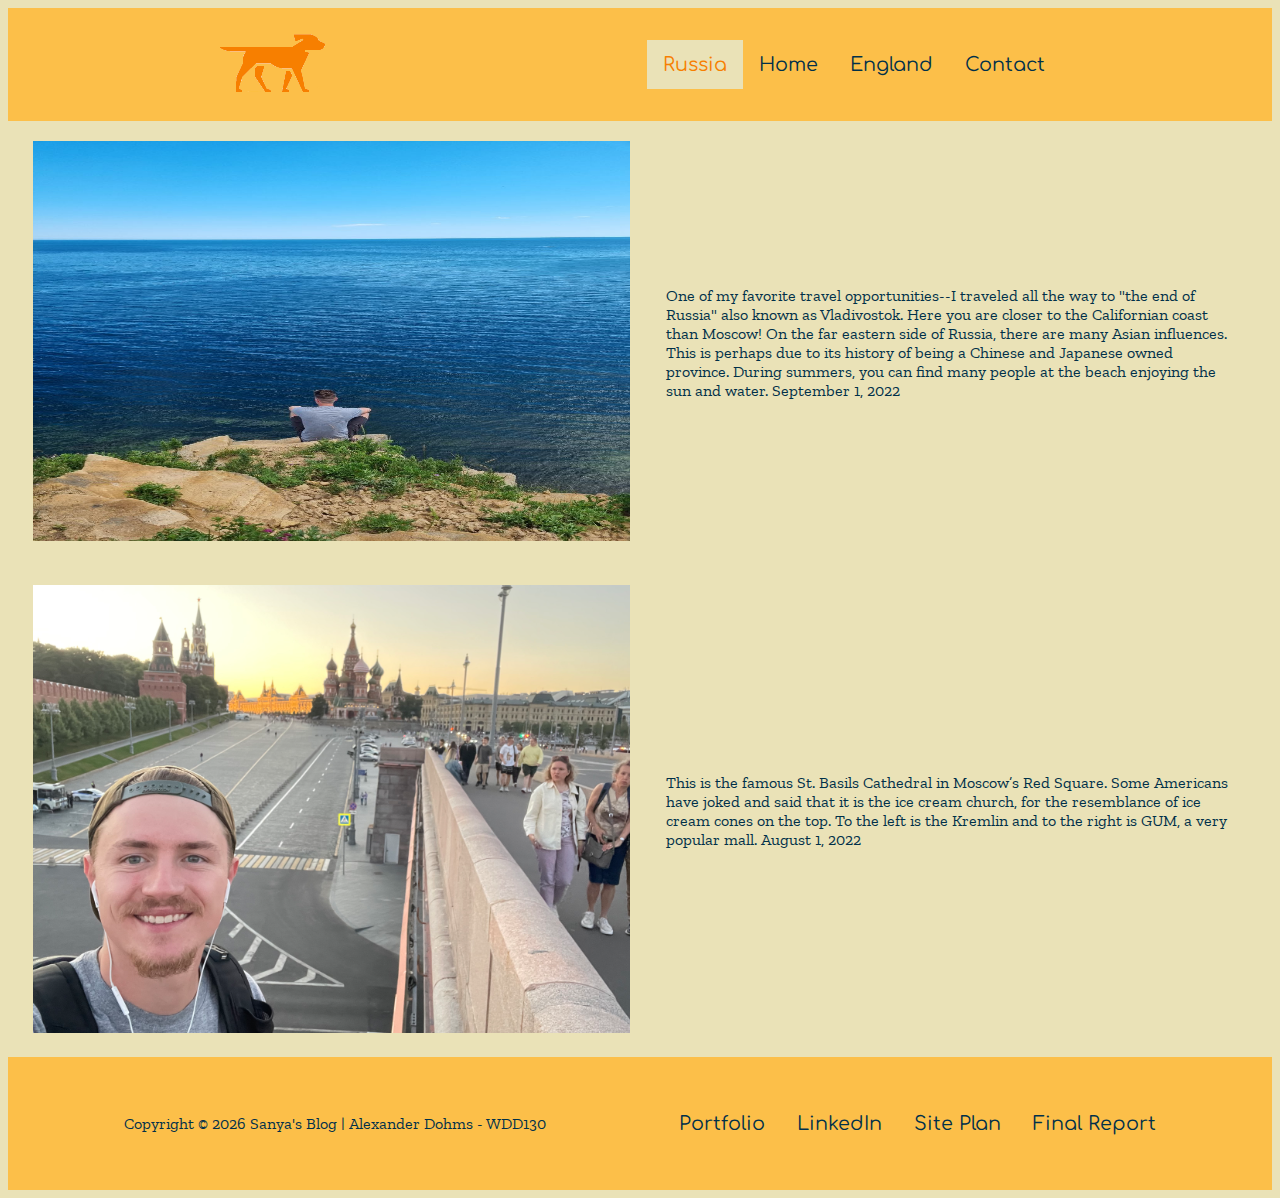
<file: blog/pages/russia.html>
<!DOCTYPE html>
<html lang="en">
<head>
   <meta charset="UTF-8">
   <meta http-equiv="X-UA-Compatible" content="IE=edge">
   <meta name="viewport" content="width=device-width, initial-scale=1.0">
   <!-- We will uncomment the css when we are ready for the next part in the project. -->
   <link type="text/css" rel="stylesheet" href="../styles/style.css">
   <link rel="stylesheet" href="https://cdnjs.cloudflare.com/ajax/libs/font-awesome/4.7.0/css/font-awesome.min.css">
   <title>Sanya's Blog</title>
   
</head>

<body>
   <header>
      <a id="logo_link" href="../index.html">
         <img class="logo" src="../images/logo.png" alt="logo">
      </a>
      <div class="topnav" id="myTopnav">
         <a href="./russia.html" class="active">Russia</a>
         <a href="../index.html">Home</a>
         <a href="./uk.html">England</a>
         <a href="./contact.html">Contact</a>
         <a href="javascript:void(0);" class="icon" onclick="myTopNavFunction()">
         <i class="fa fa-bars"></i>
         </a>
      </div>
   </header>
   <section class="sec1"> 
      <div class="leftcol">
         <img class="pics" src="../images/vladivostok.JPG" 
            width="500"
            height="400"
            alt="mail"
         >
      </div>
      <div class="rightcol">
         <p>One of my favorite travel opportunities--I traveled all the way to "the end of Russia" also known as Vladivostok. Here you are closer to the Californian coast than Moscow! On the far eastern side of Russia, there are many Asian influences. This is perhaps due to its history of being a Chinese and Japanese owned province. During summers, you can find many people at the beach enjoying the sun and water. 
            September 1, 2022</p>
      </div>
   </section> 
   <section class="sec2">
      <div class="leftcol">
         <img class="pics" src="../images/moscow.jpeg" 
              
            alt="europe"
         >
      </div>
      <div class="rightcol">
         <p>This is the famous St. Basils Cathedral in Moscow’s Red Square. Some Americans have joked and said that it is the ice cream church, for the resemblance of ice cream cones on the top. To the left is the Kremlin and to the right is GUM, a very popular mall. 
            August 1, 2022
         </p>
      </div>   
   </section>
   <footer>
      <div id="copyright"></div>
            <div class="bottomnav" id="myBottomnav">
               <a href="https://prestigious.dev" target="_blank">Portfolio</a> 
               <a href="http://linkedin.com/in/dohmsalex" target="_blank">LinkedIn</a>
               <a href="../site-plan.html" target="_blank">Site Plan</a>
               <a href="../documents/Final_Project_Report_Dohms.pdf">Final Report</a>
               <!-- Perhaps I'll want to use this, uncomment the last lines in CSS and it'll work. -->
               <a href="javascript:void(0);" class="icon" onclick="myBottomNavFunction()">
                  <i class="fa fa-bars"></i>
                  </a>
            </div>
   </footer>
   <script src="../javascript/main.js"></script>
</body>

</html>
</file>
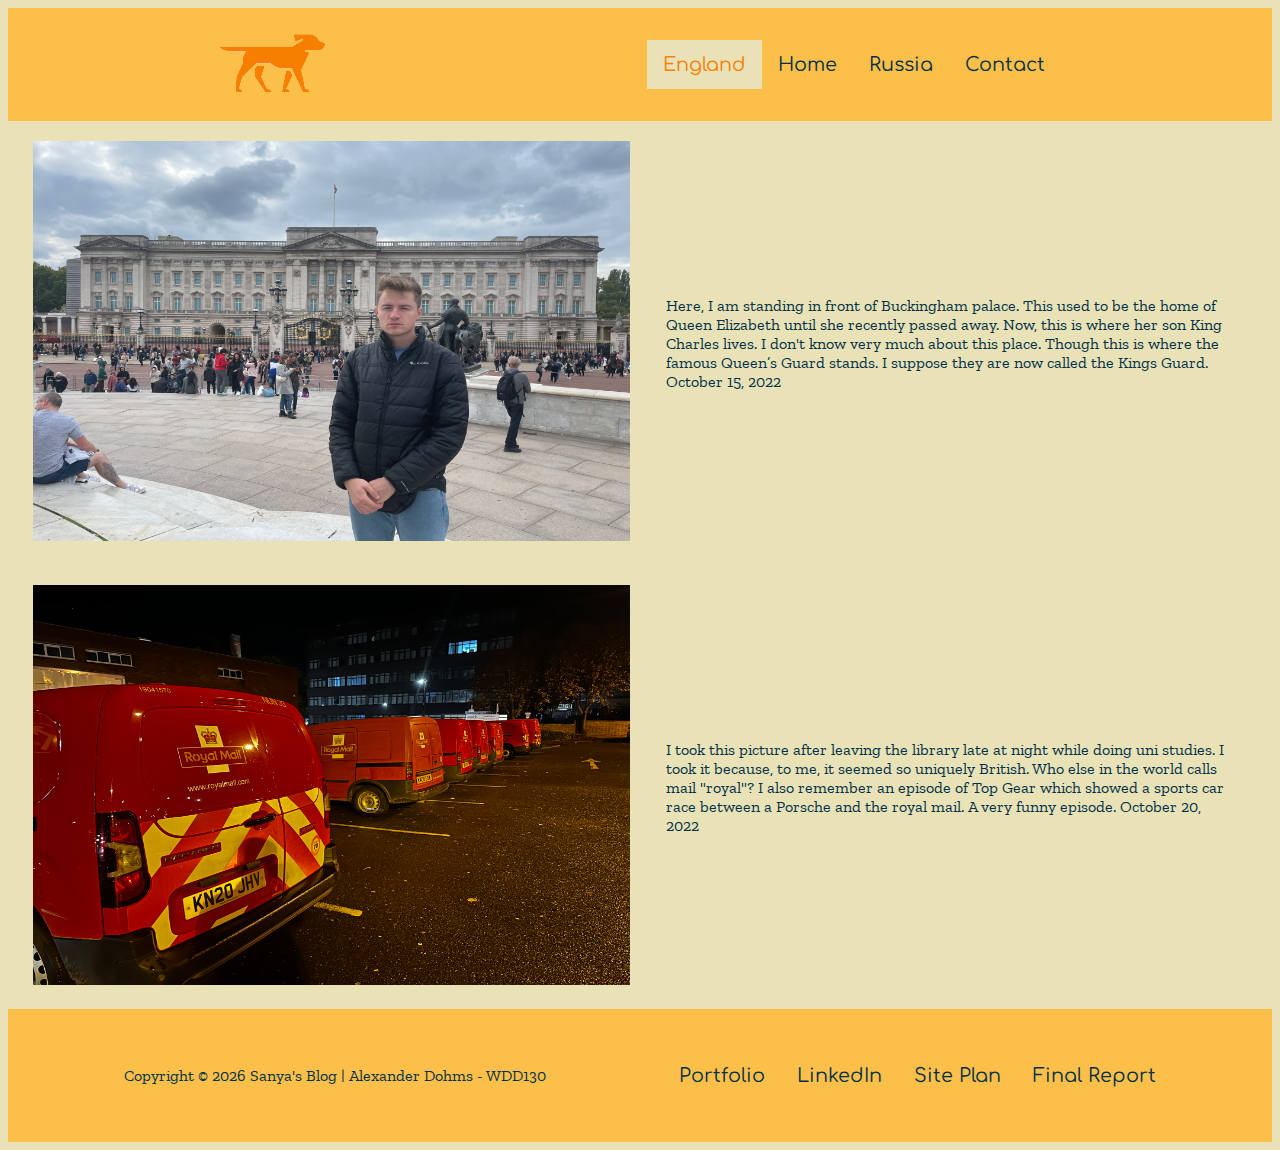
<file: blog/pages/uk.html>
<!DOCTYPE html>
<html lang="en">
<head>
   <meta charset="UTF-8">
   <meta http-equiv="X-UA-Compatible" content="IE=edge">
   <meta name="viewport" content="width=device-width, initial-scale=1.0">
   <link type="text/css" rel="stylesheet" href="../styles/style.css">
   <link rel="stylesheet" href="https://cdnjs.cloudflare.com/ajax/libs/font-awesome/4.7.0/css/font-awesome.min.css">
   <title>Sanya's Blog</title>
</head>

<body>
   <header>
      <a id="logo_link" href="../index.html">
         <img class="logo" src="../images/logo.png" alt="logo">
      </a>
      <div class="topnav" id="myTopnav">
         <a href="./uk.html" class="active">England</a>
         <a href="../index.html">Home</a>
         <a href="./russia.html">Russia</a>
         <a href="./contact.html">Contact</a>
         <a href="javascript:void(0);" class="icon" onclick="myTopNavFunction()">
         <i class="fa fa-bars"></i>
         </a>
      </div>
   </header>
   <section class="sec1">
      <div class="leftcol">
         <img class="pics" src="../images/london.jpeg" 
         width="500"
         height="400"   
         alt="europe"
         >
      </div>
      <div class="rightcol">
         <p>Here, I am standing in front of Buckingham palace. This used to be the home of Queen Elizabeth until she recently passed away. Now, this is where her son King Charles lives. I don't know very much about this place. Though this is where the famous Queen’s Guard stands. I suppose they are now called the Kings Guard. 
            October 15, 2022
         </p>
      </div>
   </section>
   <section class="sec2">
      <div class="leftcol">
         <img class="pics" src="../images/royalMail.jpeg" 
         width="500"
         height="400"
         alt="mail"
         >
      </div>
      <div class="rightcol">
         <p>I took this picture after leaving the library late at night while doing uni studies. I took it because, to me, it seemed so uniquely British. Who else in the world calls mail "royal"? I also remember an episode of Top Gear which showed a sports car race between a Porsche and the royal mail. A very funny episode. October 20, 2022
         </p>
      </div>
   </section>
   <footer>
      <div id="copyright"></div>
            <div class="bottomnav" id="myBottomnav">
               <a href="https://prestigious.dev" target="_blank">Portfolio</a> 
               <a href="https://linkedin.com/in/dohmsalex" target="_blank">LinkedIn</a>
               <a href="../site-plan.html" target="_blank">Site Plan</a>
               <a href="../documents/Final_Project_Report_Dohms.pdf">Final Report</a>
               <!-- Perhaps I'll want to use this, uncomment the last lines in CSS and it'll work. -->
               <a href="javascript:void(0);" class="icon" onclick="myBottomNavFunction()">
                  <i class="fa fa-bars"></i>
                  </a>
            </div>
   </footer>
   <script src="../javascript/main.js"></script>
</body>


</html>
</file>
<file: blog/styles/style.css>
@import url('https://fonts.googleapis.com/css2?family=Comfortaa:wght@500&display=swap');
@import url('https://fonts.googleapis.com/css2?family=Zilla+Slab:wght@300&display=swap');


:root {
  /* change the values below to your colors from your palette */
  --primary-color: #003049   ;
  --secondary-color: #d62828 ;
  --accent1-color: #f77f00;
  --accent2-color: #fcbf49;
  --accent3-color: #EAE2B7;

  /* change the values below to your chosen font(s) */
  --heading-font: 'Comfortaa', cursive;
  --paragraph-font: 'Zilla Slab', serif;


  /* these colors below should be chosen from among your palette colors above */
  --headline-color-on-white: var(--primary-color);  /* headlines on a white background */ 
  --headline-color-on-color: var(--primary-color); /* headlines on a colored background */ 
  --paragraph-color-on-white: var(--primary-color); /* paragraph text on a white background */ 
  --paragraph-color-on-color: var(--primary-color); /* paragraph text on a colored background */ 
  --paragraph-background-color: var(--accent3-color)  ;
  --nav-link-color: var(--primary-color);
  --nav-background-color: var(--accent2-color);
  --nav-hover-link-color: var(--accent2-color);
  --nav-hover-background-color: var(--primary-color);
}

#content {
   width: 100%;
   max-width: 1600px;
   margin: 0 auto;
 }

body {
   background-color: var(--accent3-color);
 }

.leftcol, .rightcol {
  max-width: 48%;
  flex: 1 0 15em;
  padding: 10px;
}

.sec1, .sec2 {
  display: flex; 
  flex-flow:  row wrap;
  align-items: center;
  justify-content: center; 
  padding: 10px;
}

.pics{
  /* margin: 10px 100px 50px 0px; */
  width: 100%;
}

 h1, h2, h3, h4, h5, h6 {  
   font-family: var(--heading-font); 
   font-size: 1.75em; 
   line-height: 1.1em;
   padding: 10px;
   color: var(--paragraph-color-on-color);
   text-align: center;
}

.container {
   position: relative;
   width: 100%;
   height: 100%;
   max-height: max-content;
   max-width: 1600px;

 }
 
 .container img {
   width: 100%;
   height: auto;
 }

/* This here is for the Russian Button.  */
.container .rusbtn {
   position: absolute;
   top: 40%;
   left: 90%;
   transform: translate(-50%, -50%);
   -ms-transform: translate(-50%, -50%);
   background-color: var(--accent2-color);
   color: var(--primary-color);
   font-family: var(--heading-font);
   font-size: 16px;
   padding: 16px 30px;
   border: none;
   cursor: pointer;
   border-radius: 5px;
   text-align: center;
 }

 /* This here is for the UK button. */
 .container .ukbtn {
   position: absolute;
   top: 50%;
   left: 25%;
   transform: translate(-50%, -50%);
   -ms-transform: translate(-50%, -50%);
   background-color: var(--accent2-color);
   color: var(--primary-color);
   font-family: var(--heading-font);
   font-size: 16px;
   padding: 16px 30px;
   border: none;
   cursor: pointer;
   border-radius: 5px;
   text-align: center;
 }

.container .rusbtn:hover {
   background-color: var(--primary-color);
   color: var(--accent2-color);
 }

 .container .ukbtn:hover {
   background-color: var(--primary-color);
   color: var(--accent2-color);
 }

p {
   font-family: var(--paragraph-font);
   color: var(--paragraph-color-on-color);
   padding: 1em;
}


header {
   background-color: var(--nav-background-color); 
   text-decoration: none;
   padding: 25px 50px;  
   display: flex; 
   justify-content:  space-around;
   grid-template-columns: 200px auto;
   align-items: center; 
}

/* Add a black background color to the top navigation */
.topnav {
   background-color: var(--nav-background-color);
   overflow: hidden;
 }

/* Style the links inside the navigation bar */
.topnav a {
   float: left;
   display: block;
   color: var(--nav-link-color);
   font-family: var(--heading-font);
   text-align: center;
   padding: 14px 16px;
   text-decoration: none;
   font-size: 1.2em;
 }

 /* Change the color of links on hover */
 .topnav a:hover {
   background-color: var(--primary-color);
   color: var(--accent2-color);
 }

 /* Add an active class to highlight the current page */
.topnav a.active {
   background-color: var(--accent3-color);
   color: var(--accent1-color);
 }

 /* Hide the link that should open and close the topnav on small screens */
.topnav .icon {
  display: none;
 }

/* #logo_link {
   padding-top: 0px;
   justify-self: center;
   align-self: center;
   width: relative;
   height: relative;
   position: relative;
   size: 1px;
} */

/* .logo {
   width: 100px;
   position: relative;
} */


footer {
   background-color: var(--nav-background-color); 
   text-decoration: none;
   padding: 25px 50px;  
   display: flex; 
   justify-content:  space-around;
   grid-template-columns: 200px auto;
   align-items: center; 
}

/* footer a {
   float: left;
   display: block;
   color: var(--nav-link-color);
   font-family: var(--heading-font);
   text-align: center;
   padding: 14px 16px;
   text-decoration: none;
   font-size: 1em;
} */

/* footer a:hover {
   background-color: var(--primary-color);
   color: var(--accent2-color);
 } */

.bottomnav a {
   float: left;
   display: block;
   color: var(--nav-link-color);
   font-family: var(--heading-font);
   text-align: center;
   padding: 14px 16px;
   text-decoration: none;
   font-size: 1.2em;
 }

 /* Change the color of links on hover */
 .bottomnav a:hover {
   background-color: var(--primary-color);
   color: var(--accent2-color);
 }

 /* Add an active class to highlight the current page */
.bottomnav a.active {
   background-color: var(--accent3-color);
   color: var(--accent1-color);
 }

 /* Hide the link that should open and close the topnav on small screens */
.bottomnav .icon {
   display: none;
 }



.background {
   color: var(--accent3-color);
}

/* When the screen is less than 650 pixels wide, hide all links, except for the first one ("Home"). Show the link that contains should open and close the topnav (.icon) */
@media screen and (max-width: 650px) {
  .topnav a:not(:first-child) {display: none;}
  .topnav a.icon {
    float: right;
    display: block;
  }
  .leftcol, .rightcol {
    max-width: 100%;
    flex: 1 0 15em;
    padding: 10px;
  }
  .pics {
    min-width: 100%;
  }
}

 /* The "responsive" class is added to the topnav with JavaScript when the user clicks on the icon. This class makes the topnav look good on small screens (display the links vertically instead of horizontally) */
 @media screen and (max-width: 600px) {
   .topnav.responsive {position: relative;}
   .topnav.responsive a.icon {
     position: absolute;
     right: 0;
     top: 0;
   }
   .topnav.responsive a {
     float: none;
     display: block;
     text-align: left;
   }



  .leftcol, .rightcol {
  max-width: 100%;
  flex: 1 0 15em;
  padding: 10px;
}

.pics {
  max-width: 100%;
}
/* Start for bottom nav uncomment this if I want to do it eventually. It should be good.*/
   /* .bottomnav a:not(:first-child) {display: none;}
   .bottomnav a.icon {
     float: right;
     display: block;
   }
 } */
 
 /* The "responsive" class is added to the topnav with JavaScript when the user clicks on the icon. This class makes the topnav look good on small screens (display the links vertically instead of horizontally) */
 /* @media screen and (max-width: 600px) {
   .bottomnav.responsive {position: relative;}
   .bottomnav.responsive a.icon {
     position: absolute;
     right: 0;
     top: 0;
   }
   .bottomnav.responsive a {
     float: none;
     display: block;
     text-align: left;
   } */

 }
</file>
<file: blog/styles/site-plan.css>
/* if you are using any Google fonts change the font names below to your fonts. 
Any spaces in your font name should be replaced with a +. 
Fonts are separated by a | */
@import url('https://fonts.googleapis.com/css2?family=Comfortaa:wght@500&display=swap');
@import url('https://fonts.googleapis.com/css2?family=Zilla+Slab:wght@300&display=swap');

:root {
  /* change the values below to your colors from your palette */
  --primary-color: #003049   ;
  --secondary-color: #d62828 ;
  --accent1-color: #f77f00;
  --accent2-color: #fcbf49;
  --accent3-color: #EAE2B7;

  /* change the values below to your chosen font(s) */
  --heading-font: 'Comfortaa', cursive;
  --paragraph-font: 'Zilla Slab', serif;


  /* these colors below should be chosen from among your palette colors above */
  --headline-color-on-white: var(--primary-color);  /* headlines on a white background */ 
  --headline-color-on-color: var(--primary-color); /* headlines on a colored background */ 
  --paragraph-color-on-white: var(--primary-color); /* paragraph text on a white background */ 
  --paragraph-color-on-color: var(--primary-color); /* paragraph text on a colored background */ 
  --paragraph-background-color: var(--accent3-color)  ;
  --nav-link-color: var(--primary-color);
  --nav-background-color: var(--accent2-color);
  --nav-hover-link-color: var(--accent2-color);
  --nav-hover-background-color: var(--primary-color);
}


/*  Look around below...but DON'T CHANGE ANYTHING! */

body {
  max-width: 1200px;
  margin: 0 auto;
  padding: 4em;
  font-size: 18px;
  text-align: center;
}
img {
  display: block;
  margin: 0 auto;
  width: 400px;
  height: 300px;
}
h1, h2, h3, h4, h5, h6 {
  font-family: var(--heading-font);
  color: var(--headline-color-on-white);
}
h2 {
  text-align: center;
}
hr {
  height: 3px;
  margin: 35px 0;
  background: var(--accent1-color);
}
header {
  padding: 1em;
  text-align: center;
  color: var(--paragraph-color-on-color);
  background-color: var(--paragraph-background-color);
}
header > h1, header > h2 {
  color: var(--headline-color-on-color);
}

p {
  font-family: var(--paragraph-font);
  color: var(--paragraph-color);
  padding: 1em;
}
.colors {
  width: 100%;
  min-width: 350px;
  margin: 30px auto;
  text-align: center;
}
.colors th {
  background-color: #999;
}
.colors td{
  width: 25%;
  height: 3em;
}

.primary {
  background-color: var(--primary-color);
}
.secondary {
  background-color: var(--secondary-color);
}
.accent1 {
  background-color: var(--accent1-color);
}
.accent2{
  background-color: var(--accent2-color);
}
.accent3{
  background-color: var(--accent3-color);
}

p.colored {
  background-color: var(--paragraph-background-color);
  color: var(--paragraph-color-on-color);
}

nav {
  background-color: var(--nav-background-color);
  line-height: 3em;
  text-align: center;
  font-size: 1.2em;
}
nav  {
  list-style-type: none;
  display: flex;

}
nav a {
  padding:1em;
  min-width: 120px;
  text-decoration: none;
  padding: 10px;

}
nav a:link, nav a:visited {
  color: var(--nav-link-color);
}
nav a:hover {
  color: var(--nav-hover-link-color);
  background-color: var(--nav-hover-background-color);
}

.sitemap {
  display: grid;
  justify-content: center;

  grid-template-columns: repeat(6, 15%);
  grid-template-rows: 3em 1.5em 1.5em 3em;
  grid-template-areas: ". . home home . ."
    ". . . top . ."
    ". left left right right ."
    "page2 page2 . . page3 page3";
}
.sitemap > div {

  text-align: center;

}
.sm-home {
  grid-area: home;
  background-color: #ccc;
  line-height: 3em;
}
.sm-page2 {
  grid-area: page2;
  background-color: #ccc;
  line-height: 3em;
}
.sm-page3 {
  grid-area: page3;
  background-color: #ccc;
  line-height: 3em;
}

.top {
  grid-area: top;
  border-left: 1px solid;
}

.left {
  grid-area: left;
  border-top: 1px solid;
  border-left: 1px solid;
}

.right {
  grid-area: right;
  border-top: 1px solid;
  border-right: 1px solid;
}
</file>
<file: positioning/styles/positionstyles.css>
/* CSS - Name: "positionstyles.css" */
/* Activity 1 styles */
.content1 {
  /* This is the parent of the activity 1 boxes. */
  display: grid;
  grid-template-columns: 1fr 1fr;
  justify-items: center;
  grid-gap: 20px;
}
.red1 { 
  width: 100%; 
  height: 100px; 
  background-color: red; 
  grid-column: 1/3;

} 
.green1 {
  width: 200px; 
  height: 200px; 
  background-color: green; 

} 
.yellow1 {
  width: 200px; 
  height: 200px; 
  background-color: gold; 
} 
.blue1 {
  width: 100%; 
  height: 100px; 
  background-color: blue; 
  grid-column: 1/3;
} 
/* Activity 2 styles */ 
.content2 {
  /* This is the parent of the activity 2 boxes. */
  display: grid;
  grid-template-columns: [first] 50px [line2] 50px [line3] 50px [line4] 50px [end];
  grid-template-rows: [row1-start] 50px [row1-end] 50px [third-line] 50px [last-line];
}
.red2 {
  width: 100px; 
  height: 100px; 
  background-color: red; 
  z-index: 0;
  grid-column-start: first;
  grid-column-end: first;
  grid-row-start: row1-start;
  grid-row-end: 2;
  
} 
.green2 { 
  width: 100px; 
  height: 100px; 
  background-color: green; 
  z-index: 1;  
  grid-column-start: line2;
  grid-column-end: line3;
  grid-row-start: row1-end;
  grid-row-end: third-line;
} 
.yellow2 {
  width: 100px; 
  height: 100px; 
  background-color: gold; 
  z-index: 2;
  grid-column-start: line3;
  grid-column-end: line4;
  grid-row-start: third-line;
  grid-row-end: last-line;

} 
.blue2 {
  width: 100px; 
  height: 100px; 
  background-color: blue; 
  z-index: 3;
  grid-column-start: line4;
  grid-column-end: end;
  grid-row-start: last-line;
  grid-row-end: end;
} 
/* Activity 3 styles */ 
.content3 {
  /* This is the parent of the activity 3 boxes. */
  display: grid;
  grid-template-columns: 1fr 1fr;
}
.red3 {
  width: 100%; 
  height: 100px; 
  background-color: red; 
  grid-column: 1/3;
} 
.green3 {
  width: 90%; 
  height: 200px;
  background-color: green;
  justify-self: start;
} 
.yellow3 {
  width: 90%; 
  height: 200px; 
  background-color: gold; 
  justify-self: end;
} 
.blue3 {
  width: 100%;
  height: 100px; 
  background-color: blue; 
  grid-column: 1/3;
} 
/* Activity 4 styles */ 
.content4 {
  /* This is the parent of the activity 4 boxes. */
  height: 400px;
  display: grid;
  grid-template-columns: 1fr 1fr;
  grid-template-rows: 1fr 1fr 1fr;
}
.red4 {
  width: 100%; 
  height: 100%; 
  background-color: red; 
  grid-column: 1/2;
  grid-row: 1/4;
  justify-self: start;
  
} 
.green4 {
  width: 100%; 
  height: 100%px; 
  background-color: green; 

} 
.yellow4 {
  width: 100%; 
  height: 100%; 
  background-color: gold; 
} 
.blue4 {
  width: 100%; 
  height: 100%; 
  background-color: blue; 
} 
/* Activity 5 styles */ 
.content5 {
  /* This is the parent of the activity 5 boxes. */
  height: 400px;
  /* float: left; */
}
.red5 { 
  width: 100ps; 
  height: 100px; 
  background-color: red; 
} 
.green5 { 
  width: 170px; 
  height: 170px; 
  z-index: 1;
  background-color: green; 
  float: left;
} 
.yellow5 {
  width: 100%; 
  height: 65%; 
  z-index: 0;
  background-color: gold; 

} 
.blue5 {
  width: 100%; 
  height: 100px; 
  background-color: blue; 
} 
/* Activity 6 styles */ 
.content6 {
  /* This is the parent of the activity 6 boxes. */
  display: grid;
  /* grid-template-columns: 100px 100px 100px 100px 100px 100px; */
  grid-template-columns: [cLine1] 100px [cLine2] 100px [cLine3] 100px [cLine4] 100px [cLine5] 100px [cLine6] 100px [end];
  grid-template-rows: [rLine1] 100px [rLine2] 100px [rLine3] 100px [rLine4] 100px [rLine5] 100px [rLine6]  100px [end];
  /* grid-template-rows: 1fr 1fr 1fr; */
}
.red6 {
  width: 100%; 
  height: 100%; 
  background-color: red; 
  grid-column-start: cLine1;
  grid-column-end: cLine5;
  grid-row-start: rLine1;
  grid-row-end: rLine3;
  z-index: 0;
} 
.green6 {
  width: 100%; 
  height: 100%; 
  background-color: green; 
  grid-column-start: cLine1;
  grid-column-end: cLine3;
  grid-row-start: rLine5;
  grid-row-end: end;
  z-index: 1;
} 
.yellow6 {
  width: 100%; 
  height: 100%; 
  background-color: gold; 
  grid-column-start: cLine5;
  grid-column-end: end;
  grid-row-start: rLine3;
  grid-row-end: end;
  z-index: 1;
} 
.blue6 {
  width: 10%0; 
  height: 100%; 
  background-color: blue; 
  grid-column-start: cLine2;
  grid-column-end: cLine6;
  grid-row-start: rLine2;
  grid-row-end: rLine6;
  z-index: 0;
} 


/* Do not make any changes below here */
.activity {
  width: 70%; 
  margin: 20px auto; 
  font-family: Arial, sans-serif; 
  border: 1px solid black; 
  padding: 10px; 
  clear:both; 
  overflow: auto;
} 

.hint {
  border: 1px solid grey;
  background: #e0e0e0;
  padding: .5em;
  position: relative;
  margin: 1em 0;
}
.hint h3 {
  margin: 0;
}
.hint:hover {
  background: #d0d0d0;
}
.hint > div {
  display: none;
}

.hint input[type=checkbox] {
  position: absolute;
  width: 100%;
  height: 100%;
  opacity: 0;
  z-index: 1;
  cursor: pointer;
}

.hint input[type=checkbox]:checked ~ div {
  display: block;
}

.hint i {
  position: absolute;
  transform: translate(-6px, 0);
  margin-top: 16px;
  right: 10px;
  top: -3px;
}
.hint i:before, .hint i:after {
  content: "";
  position: absolute;
  background-color: black;
  width: 3px;
  height: 9px;
}
.hint i:before {
  transform: translate(2px, 0) rotate(45deg);
}
.hint i:after {
  transform: translate(-2px, 0) rotate(-45deg);
}

.hint input[type=checkbox]:checked ~ i:before {
  transform: translate(-2px, 0) rotate(45deg);
}
.hint input[type=checkbox]:checked ~ i:after {
  transform: translate(2px, 0) rotate(-45deg);
}
.hint a {
  position: relative;
  z-index: 1;
}
</file>
